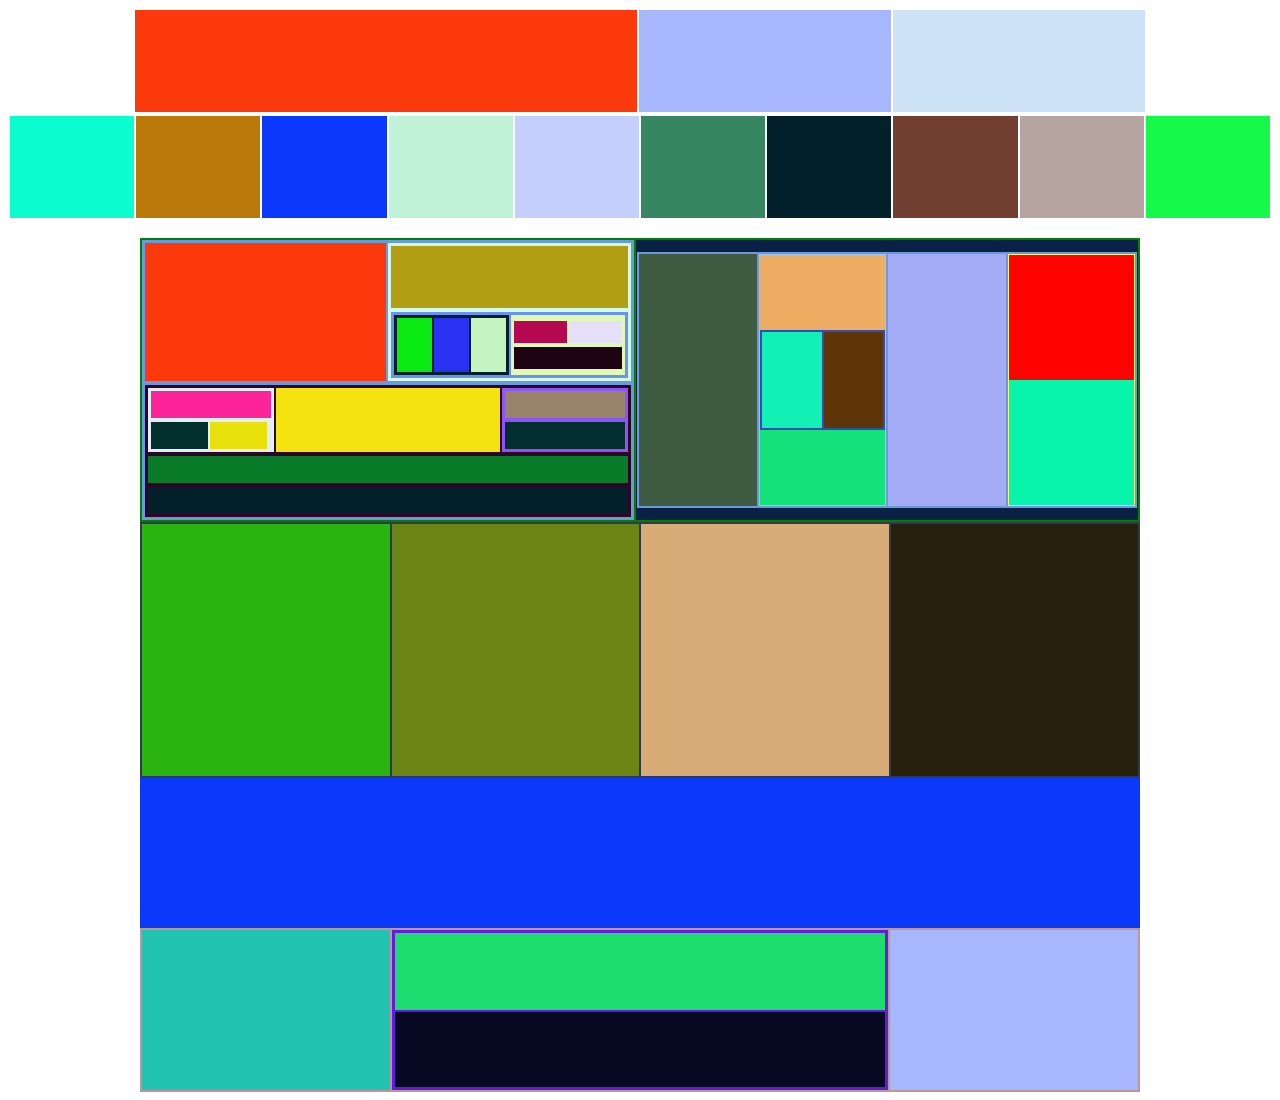
<file: 02 table/index.html>
<!DOCTYPE html>
<html lang="en">
 <head>
     <meta charset="UTF-8">
     <title>Table</title>
</head>
    <body>
    
    <center>
        <table>
        <tr>
            <td cellspacing="0" cellpadding="0" border="0" height="100" width="500" bgcolor="#fc390b"></td>
            <td cellspacing="0" cellpadding="0" border="0" height="100" width="250" bgcolor="#a7b7fd"></td>
            <td cellspacing="0" cellpadding="0" border="0" height="100" width="250" bgcolor="#cde4f8"></td>
            </tr>
        </table>
        
              <table>
        <tr>
            <td cellspacing="0" cellpadding="0" border="0" height="100" width="200" bgcolor="#0bfcce" ></td>
            <td cellspacing="0" cellpadding="0" border="0" height="100" width="200" bgcolor="rgba(106, 79, 6, 0.83)"></td>
            <td cellspacing="0" cellpadding="0" border="0" height="100" width="200" bgcolor="#0b39fc"> </td>
            <td cellspacing="0" cellpadding="0" border="0" height="100" width="200" bgcolor="#bff2d7"></td>
            <td cellspacing="0" cellpadding="0" border="0" height="100" width="200" bgcolor="#c4cffc"></td>
            <td cellspacing="0" cellpadding="0" border="0" height="100" width="200" bgcolor="#358661"></td>
            <td cellspacing="0" cellpadding="0" border="0" height="100" width="200" bgcolor="#02202a"></td>
            <td cellspacing="0" cellpadding="0" border="0" height="100" width="200" bgcolor="#723e31"></td>
            <td cellspacing="0" cellpadding="0" border="0" height="100" width="200" bgcolor="#b5a49f"></td>
            <td cellspacing="0" cellpadding="0" border="0" height="100" width="200" bgcolor="#15fa4a"> </td>
            </tr>
        </table>
        
        
        
        <br>
        <table cellspacing="0" cellpadding="0" border="0" height="800" width="1000" bgcolor="blue">
      
        
        
        
        <!---01--->
        <tr cellspacing="0" cellpadding="0" border="0" height="250" width="1000" bgcolor="green">
            <td>
                <table >
                    <tr>
                    <td cellspacing="0" cellpadding="0" border="0" height="250" width="500" bgcolor="#6c98de">
                        
                        <table>
                          <tr>
                             <td cellspace="0" border="0" height="125" width="250" bgcolor="#fc390b" ></td>
                              <td ellspace="0" border="0" height="125" width="250" bgcolor="#d3fae4" >
                              
                                  <table>
                                      <tr>
                                         <td ellspace="0" border="0" height="60" width="250" bgcolor="#b19e12"></td>
                                      </tr>
                                  </table>
                               
                                  <table>
                                      <tr>
                                         <td ellspace="0" border="0" height="60" width="250" bgcolor="#6a93f0">
                                          
                                            <table>
                                               <tr>
                                                  <td ellspace="0" border="0" height="52" width="125" bgcolor="#02202a">
                                                   
                                                   <table>
                                                       <tr>
                                                           <td ellspace="0" border="0" height="52" width="41" bgcolor="#09ea12" ></td>
                                                           <td ellspace="0" border="0" height="52" width="41" bgcolor="#2931f2"></td>
                                                           <td ellspace="0" border="0" height="52" width="41" bgcolor="#c4f4c0"></td>
                                                       
                                                       </tr>
                                                      
                                                      </table>
                                                   
                                                   </td>
                                                   <td ellspace="0" border="0" height="52" width="125" bgcolor="#e0fab5">
                                                      <table>
                                                          <tr>
                                                             <td ellspace="0" border="0" height="20" width="52" bgcolor="#b40851"></td>
                                                              <td ellspace="0" border="0" height="20" width="52" bgcolor="#e5e0f8"></td>
                                                          </tr>
                                                       
                                                       </table>
                                                       
                                                       <table>
                                                       
                                                           <tr>
                                                             <td ellspace="0" border="0" height="20" width="125" bgcolor="#1d0314"></td>
                                                           </tr>
                                                       
                                                       </table>
                                                   
                                                   </td>
                                                </tr>
                                             </table>
                                          
                                          </td>
                                      </tr>
                                  </table>
                              </td>
                            
                            </tr>
                        
                        </table>
                        
                        <table>
                            <tr >
                            
                            <td ellspace="0" border="0" height="100" width="500" bgcolor="#2f0429">
                                
                                <table>
                                    <tr>
                                        <td ellspace="0" border="0" height="50" width="125" bgcolor="#dfeff4">
                                        
                                            <table>
                                            
                                                <tr>
                                                  <td ellspace="0" border="0" height="25" width="125" bgcolor="#fc2498" > </td>
                                                </tr>
                                            </table>
                                        
                                            <table>
                                            
                                                <tr>
                                                    <td ellspace="0" border="0" height="25" width="55" bgcolor="#022e2e" > </td>
                                                    <td ellspace="0" border="0" height="25" width="55" bgcolor="#e8e00a"> </td>
                                                </tr>
                                            </table>
                                        
                                        
                                        </td>
                                        <td ellspace="0" border="0" height="50" width="225" bgcolor="#f5e30f"></td>
                                        <td ellspace="0" border="0" height="50" width="125" bgcolor="#8d54f8">
                                            <table>
                                                <tr>
                                                  <td ellspace="0" border="0" height="25" width="125" bgcolor="#968369"></td>
                                                </tr>
                                            </table>
                                            
                                         <table>
                                                <tr>
                                                  <td ellspace="0" border="0" height="25" width="125" bgcolor="#022f2e"></td>
                                                </tr>
                                            </table>
                                        
                                        </td>
                                    </tr>
                                
                            
                                </table>
                                
                                <table>
                                    <tr  >
                                     <td ellspace="0" border="0" height="25" width="500" bgcolor="#0a7b28"></td>
                                    </tr>
                                </table>
                                        <table>
                                             <tr>
                                                 <td ellspace="0" border="0" height="25" width="500" bgcolor="#02202a"></td>
                                             </tr>
                                        </table>
                                </td>
                            </tr>
                        
                        </table>
                        
                        </td>
                    <td cellspace="0" border="0" height="250" width="500" bgcolor="#0a2146">
                         <table cellspace="0" border="0" height="250" width="500" bgcolor="#6c98de"> 
                             <tr>
                                 <td cellspace="0" border="0" height="250" width="125" bgcolor="#3f5c43" ></td>
                                 <td cellspace="0" border="0" height="250" width="125" bgcolor="#9cc4f4">
                                 <!---01--->
                                     <table cellspace="0" border="0" height="75" width="125" bgcolor="#edae64">
                                         
                                         <tr  >
                                           <td></td>
                                         </tr>
                                     </table>
                                      <!---02--->
                                       <table cellspace="0" border="0" height="100" width="125" bgcolor="#3549ba">
                                         
                                         <tr>
                                           <td  cellspace="0" border="0" height="40" width="30" bgcolor="#13f0b5"></td>
                                              <td cellspace="0" border="0" height="40" width="30" bgcolor="#5d3506"></td>
                                         </tr>
                                     </table>
                                      <!---03--->
                                       <table cellspace="0" border="0" height="75" width="125" bgcolor="#16e27c">
                                         
                                         <tr>
                                           <td></td>
                                         </tr>
                                     </table>
                                 </td>
                                 <td cellspace="0" border="0" height="250" width="125" bgcolor="#a3acf4"></td>
                                 <td cellspace="0" border="0" height="250" width="125" bgcolor="#f7f770">
                                      <table cellspace="0" border="0" height="125" width="125" bgcolor="#ff0101">
                                     <tr>
                                       <td></td>
                                     </tr>
                                      </table>
                                     
                                    <table cellspace="0" border="0" height="125" width="125" bgcolor="#08f4ab">
                                     <tr>
                                       <td></td>
                                     </tr>
                                      </table>
                                 
                                 </td>
                             </tr>
                        
                        </table>
                        
                        </td>
                    </tr>
                
                </table>
            </td>
        </tr> 
         <!---02--->
          <tr cellspace="0" border="0" height="250" width="500" bgcolor="#2c3a52">
            <td>
                <table >
                    <tr>
                        <td cellspace="0" border="0" height="250" width="250" bgcolor="#29b410" ></td>
                        <td cellspace="0" border="0" height="250" width="250" bgcolor="#6c8616"></td>
                        <td cellspace="0" border="0" height="250" width="250" bgcolor="#d8ab77"></td>
                        <td cellspace="0" border="0" height="250" width="250" bgcolor="#27200d"></td>
                    </tr>
                </table>
            </td> 
          </tr> 
         <!---03--->
          <tr cellspace="0" border="0" height="150" width="1000" bgcolor="#0b39fc">
               <td>
              
              </td>
          </tr> 
         <!---04--->
        <tr cellspace="0" border="0" height="150" width="1000" bgcolor="#c19595">
            <td>
                <table>
                    <tr>
                        <td cellspace="0" border="0" height="150" width="250" bgcolor="#22c4b1" ></td>
                        <td cellspace="0" border="0" height="150" width="500" bgcolor="#601ddd" >
                        <table>
                            <tr>
                              <td cellspace="0" border="0" height="75" width="500" bgcolor="#1ddd6e">
                                 <tabl>
                                    <tr  cellspace="0" border="0" height="75" width="500" bgcolor="#070821">
                                     <td></td>
                                     </tr>
                                  </tabl>
                                
                                </td>
                            </tr>
                            
                            </table>
                        </td>
                        <td cellspace="0" border="0" height="150" width="250" bgcolor="#a7b7fd" ></td>
                    </tr>
                </table>
            </td>
          </tr> 
        
        
    </table>
        </center>
    
    </body>
</html>
</file>
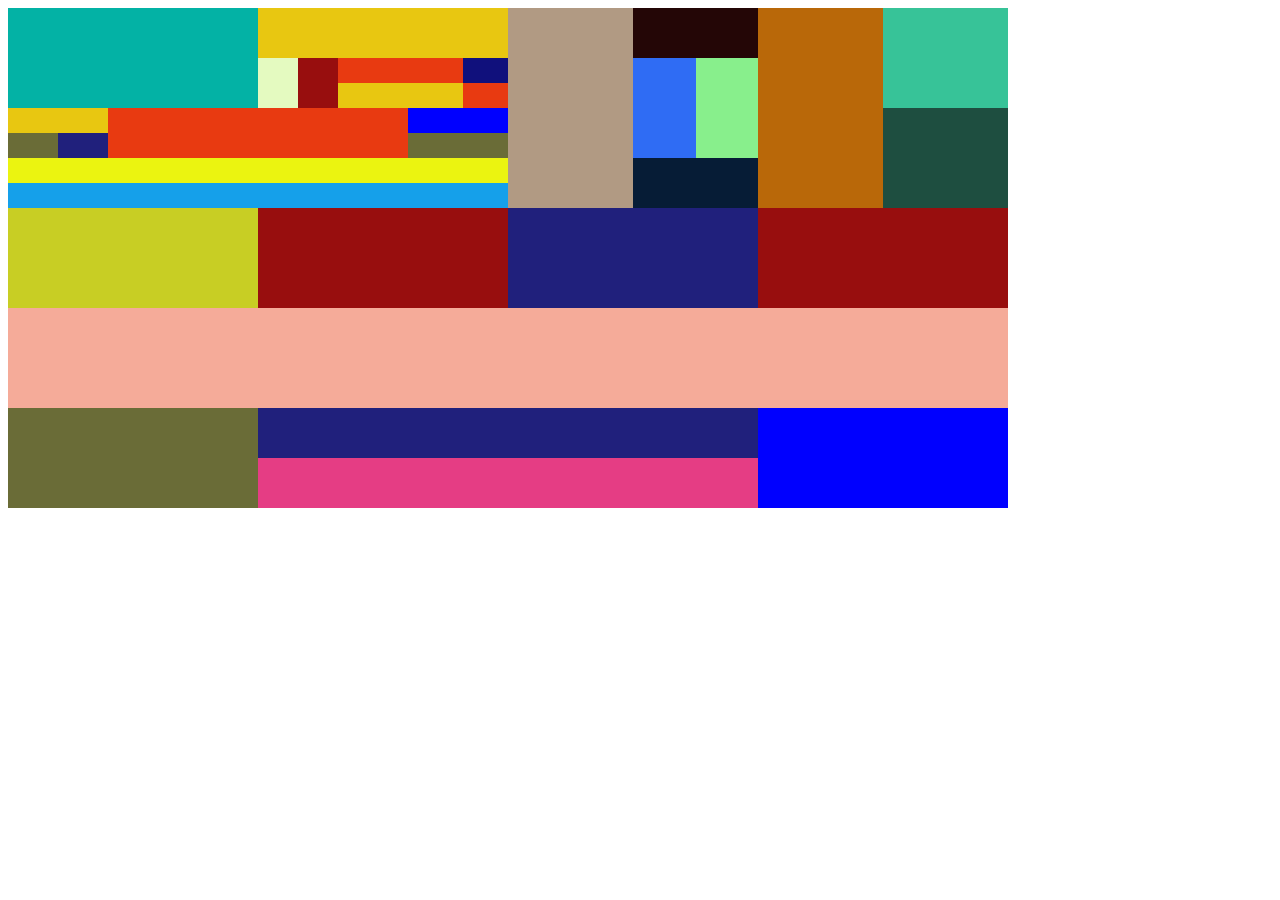
<file: 04 div/index.html>
<!DOCTYPE html>
<html lang="en">

<head>
    <meta charset="UTF-8">
    <title>Document</title>
    <link rel="stylesheet" href="css/style.css" />
</head>

<body>
    <!---main--->

    <div class="main">
        <div class="col-1">
            <div class="cl-01">
                <div class="col-01-1"></div>
                <div class="col-01-2">

                    <div class="col-01-2-1"></div>
                    <div class="col-01-2-2">
                        <div class="col-01-2-2-1">
                            <div class="col-01-2-2-1-1"></div>
                            <div class="col-01-2-2-1-2"></div>
                            <div class="col-01-2-2-1-3"></div>
                            <div class="col-01-2-2-1-4">
                                <div class="col-01-2-2-1-4-1"></div>
                                <div class="col-01-2-2-1-4-2"></div>
                            </div>
                        </div>



                    </div>

                </div>
            </div>
            <div class="cl-02">
                <!---01--->
                <div class="cl-02-1">
                    <div class="cl-02-1-1"></div>
                    <div class="cl-02-1-2">
                        <div class="cl-02-1-2-1"></div>
                        <div class="cl-02-1-2-2"></div>
                    </div>



                </div>
                <div class="cl-02-2"></div>

                <!--03-->
                <div class="cl-02-3">
                    <div class="cl-02-3-1"></div>
                    <div class="cl-02-3-2"></div>
                </div>
            </div>


            <!---Main3--->

            <div class="cl-03"></div>
            <div class="cl-04"></div>
            <div></div>


        </div>
        <!---col-2--->
        <div class="col-2">
            <div class=cl-2-01></div>
            <div class=cl-2-02>
                <div class=cl-2-02-1></div>
                <div class=cl-2-02-2>
                    <div class="cl-2-02-2-1"></div>
                    <div class="cl-2-02-2-2"></div>
                </div>
                <div class=cl-2-02-3></div>
            </div>
            <div class=cl-2-03></div>
            <div class=cl-2-04>
                <div class="cl-2-04-1"></div>
                <div class="cl-2-04-2"></div>
            </div>
        </div>

        <!--main2--->
        <div class="main1001">
            <div class="main1002"></div>
            <div class="main1003"></div>
            <div class="main1004"></div>
            <div class="main1005"></div>
        </div>
        <!---03--->
        <div class="mina01"></div>
        <!--mu01-->
        <div class="mu01">
            <div class="mu02"></div>
            <div class="mu03">
                
                <div class="min01"></div>
                <div class="min02"></div>
                
            </div>
            <div class="mu04"></div>
        </div>

    </div>






</body>

</html>
</file>
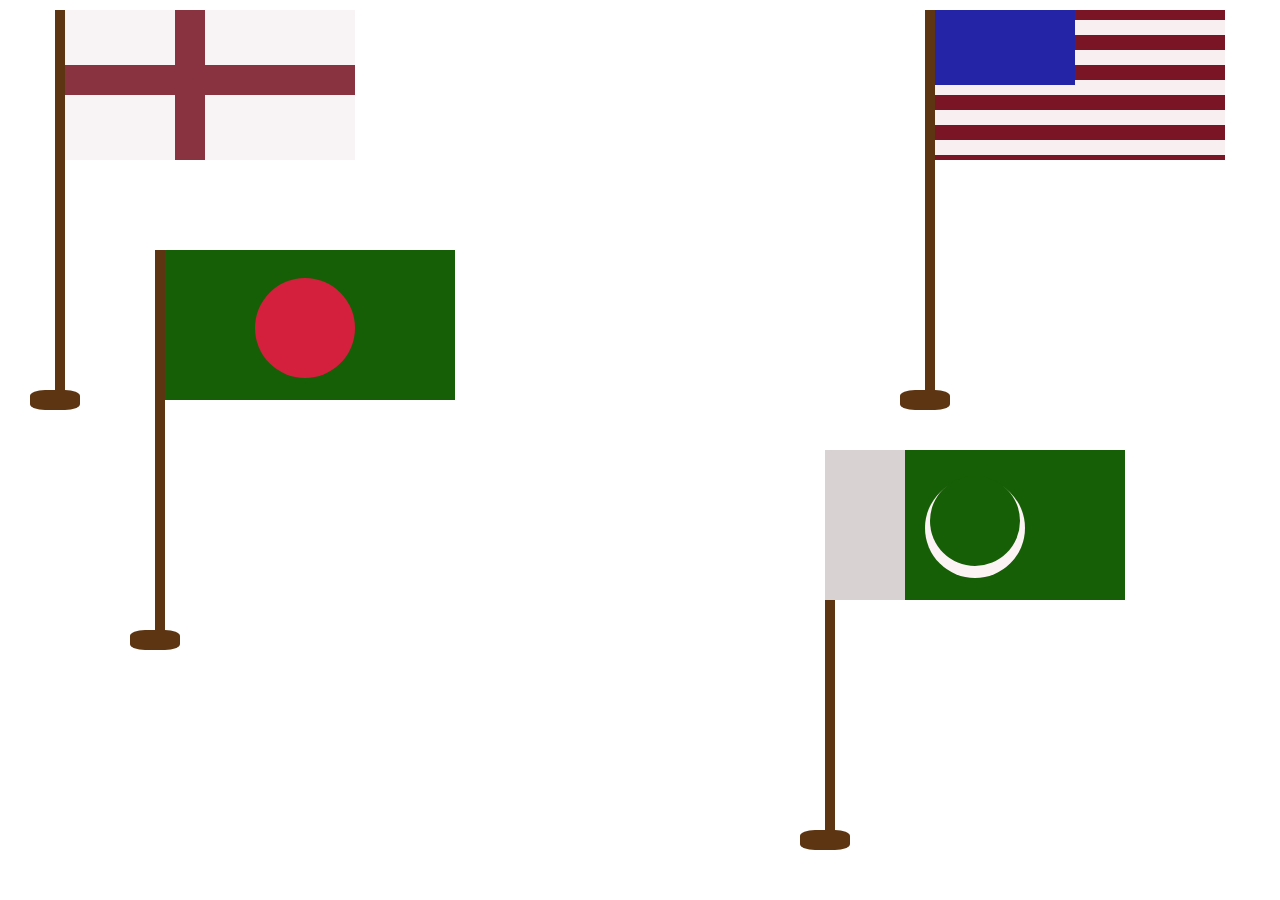
<file: 05 position/index.html>
<!DOCTYPE html>
<html lang="en">

<head>
    <meta charset="UTF-8">
    <title>class 5</title>
    <link rel="stylesheet" href="css/style.css">
</head>

<body>
 
<div class="main">
    
    <div class="one">
        <div class="one-1"></div>
        <div class="one-2"></div>
        <div class="one-3"></div>
        <div class="one-4"></div>
        <div class="one-5"></div>
        <div class="one-6"></div>
        <div class="one-7">
            <div class="one-7-1"></div>
        </div>
    </div>
    
    <!---one end--->
    
    
    
    
    
    
    <div class="two">
        <div class="two-1"></div>
        <div class="two-2"></div>
        <div class="two-3">
            <div class="two-3-1"></div>
        </div>
        
    </div>
    
    <!---twoend--->
    
    
    <div class="three">
        <div class="three-1"></div>
        <div class="three-2">
            <div class="three-2-1"></div>
        </div>
    </div>
    
     <!---Threeend--->
    
    
    
    <div class="four">
        <div class="four-1">
            <div class="four-1-1"></div>
            <div class="four-1-2"></div>
            <div class="four-1-2"></div>
            <div class="four-1-2"></div>
        </div>
        <div class="four-2">
            <div class="four-2-1"></div>
        </div>
        <div class="four-3"></div>
    </div>
    
    
    
    
    
    
</div>



</body>

</html>
</file>
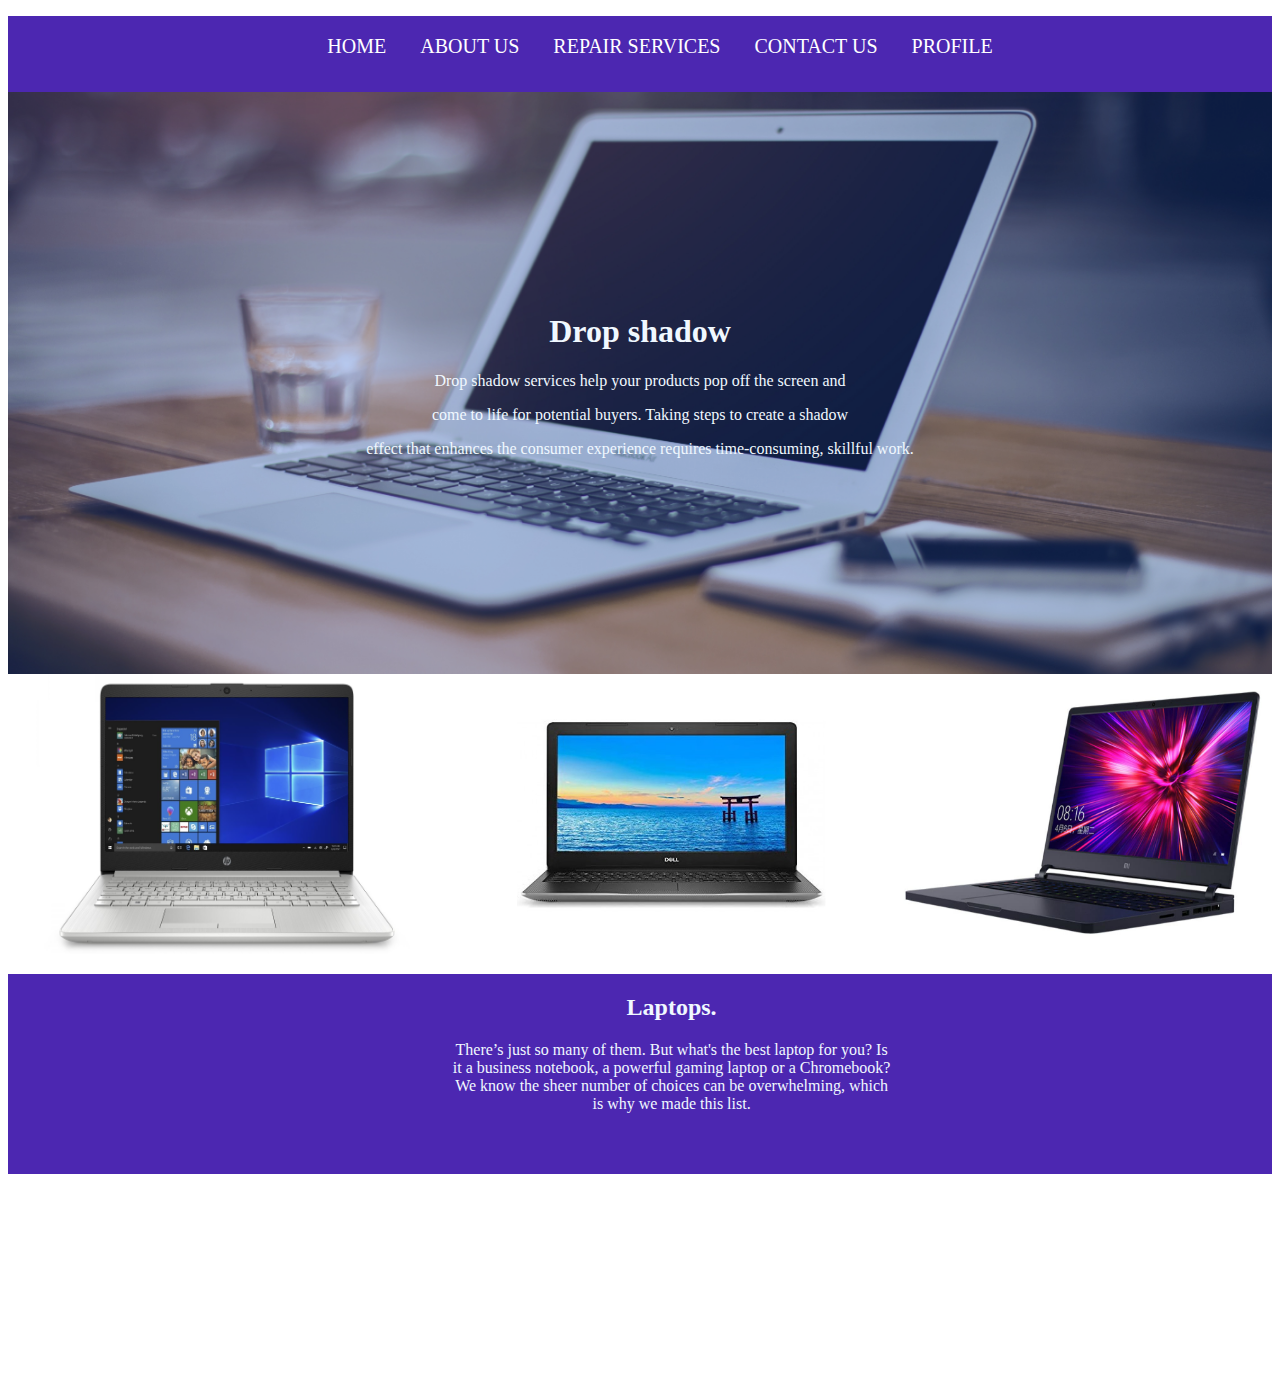
<file: 06 menu/index.html>
<!DOCTYPE html>
<html lang="en">

<head>
    <meta charset="UTF-8">
    <title>Document</title>
    <link rel="stylesheet" href="css/style.css">
</head>

<body>


    <div class="menu">
        <ul>
            <li><a href="#">HOME</a></li>
            <li><a href="#">ABOUT US</a></li>
            <li><a href="#">REPAIR SERVICES</a>
                <ul>

                    <li> <a href="#"> Iphone</a></li>
                    <li> <a href="#"> Laptop</a></li>
                    <li> <a href="#"> Macbook</a></li>
                    <li> <a href="#"> Ipad</a></li>

                </ul>
            </li>
            <li><a href="#">CONTACT US</a></li>
            <li><a href="#">PROFILE</a></li>

        </ul>

        <div class="banner">
            <div class="overly">
                <h1>Drop shadow</h1>
                <p>Drop shadow services help your products pop off the screen and </p>
                <p>come to life for potential buyers. Taking steps to create a shadow </p>
                <p>effect that enhances the consumer experience requires time-consuming, skillful work.</p>
            </div>
        </div>
        <div class="one">
            <div class="one-1">
                <img src="css/image/laptp/two.jpg" alt="#" height="280" width="100%">

            </div>
            <div class="one-2">
                <img src="css/image/laptp/three.jpg" alt="#" height="280" width="70%">

            </div>
            <div class="one-3">
                <img src="css/image/laptp/four.jpg" alt="#" height="280" width="100%">

            </div>

        </div>
        <div class="two">
            <div class="two-1">
                <iframe src="https://www.google.com/maps/embed?pb=!1m18!1m12!1m3!1d3652.742563368314!2d90.48107615074296!3d23.720885595744164!2m3!1f0!2f0!3f0!3m2!1i1024!2i768!4f13.1!3m3!1m2!1s0x3755b7bccf62ab85%3A0x5cd2f9a052f10b54!2sBunosalik!5e0!3m2!1sen!2sbd!4v1587971798606!5m2!1sen!2sbd" width="100%" height="200px" frameborder="0" style="border:0;" allowfullscreen="" aria-hidden="false" tabindex="0"></iframe>
            </div>
            <div class="two-2">
               <h2> Laptops.</h2>
               <p>There’s just so many of them. But what's the best laptop for you? Is it a business notebook, a powerful gaming laptop or a Chromebook? We know the sheer number of choices can be overwhelming, which is why we made this list.
</p>
            </div>
            <div class="two-3"></div>
        </div>

    </div>





</body>

</html>
</file>
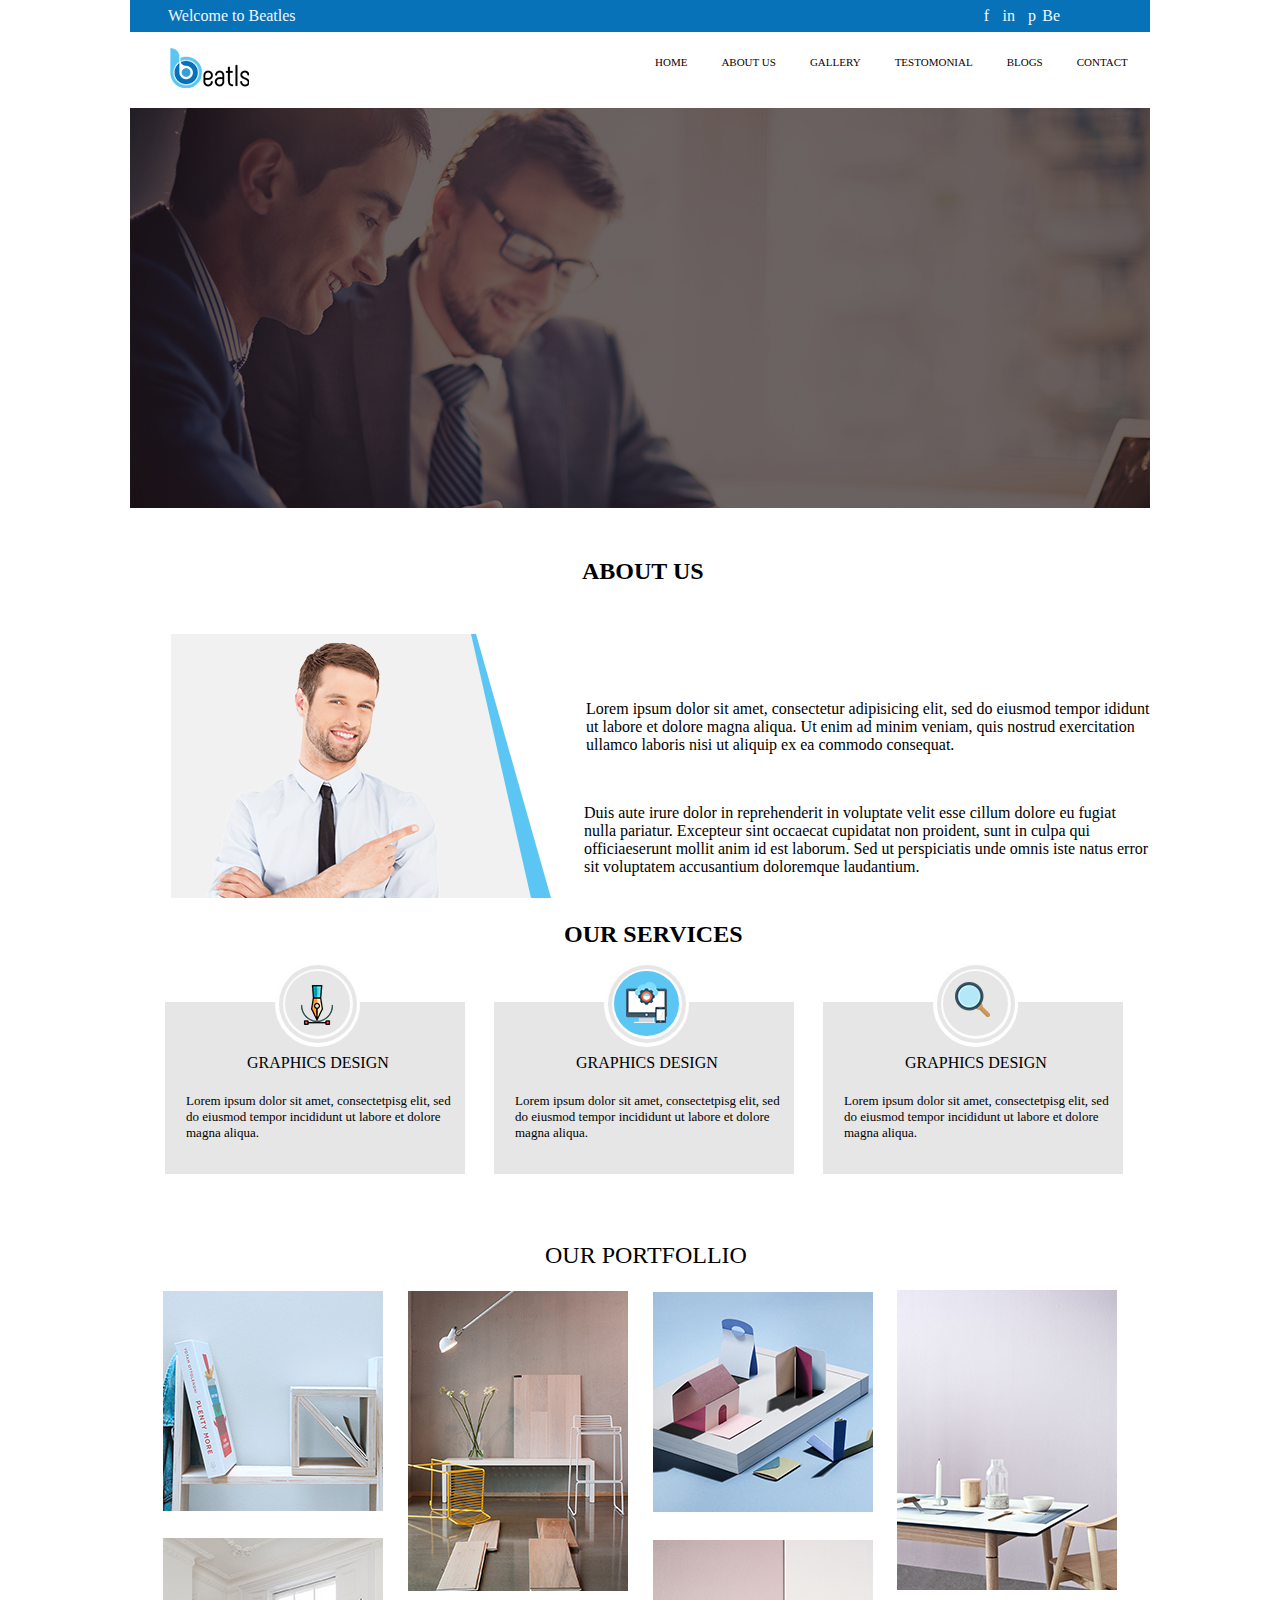
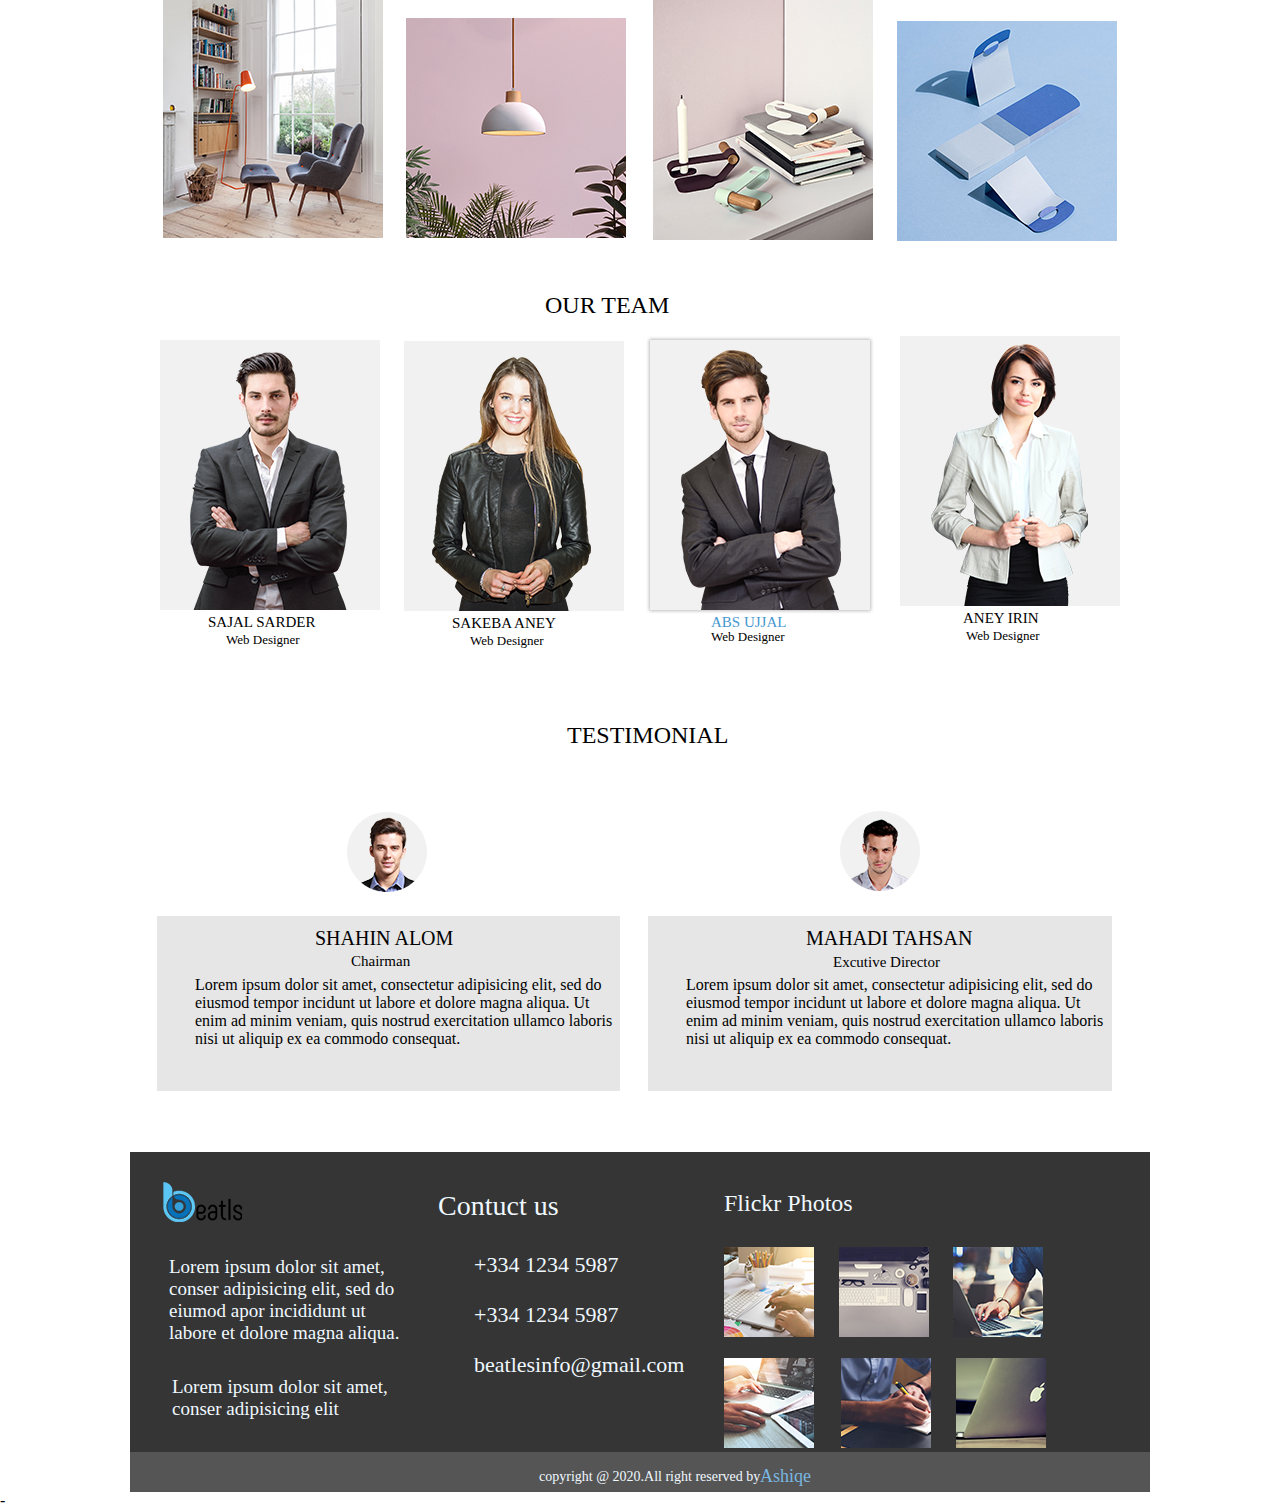
<file: 07 Photoshop/index.html>
<!DOCTYPE html>
<html lang="en">

<head>
    <meta charset="UTF-8">
    <title>Document</title>
    <link rel="stylesheet" href="css/style.css">
</head>

<body>
    <div class="topdiv">
        <div class="welcome">
            <p> Welcome to Beatles</p>
        </div>
        <div class="social">
            <p>f</p>
            <m>in</m>
            <pin>p</pin>
            <behance>Be</behance>

        </div>
    </div>

    <div class="toptwo">
        <div class="logo">
            <img src="css/image/Beatles-Recovered.png" alt="">
        </div>
        <div class="menu">
            <ul>
                <li><a href="#">Home</a></li>
                <li><a href="#">About us</a></li>
                <li><a href="#"> Gallery</a> </li>
                <li><a href="#">Testomonial</a></li>
                <li><a href="#">Blogs</a></li>
                <li><a href="#">Contact</a></li>

            </ul>

        </div>
    </div>

    <div class="banner">

        <div class="overly">



        </div>

    </div>



    <div class="about">
        <img src="css/image/man.png" alt="">
        <h1>ABOUT US</h1>
        <p>Lorem ipsum dolor sit amet, consectetur adipisicing elit, sed do eiusmod tempor ididunt ut labore et dolore magna aliqua. Ut enim ad minim veniam, quis nostrud exercitation ullamco laboris nisi ut aliquip ex ea commodo consequat.
        </p>
        <p2> Duis aute irure dolor in reprehenderit in voluptate velit esse cillum dolore eu fugiat nulla pariatur. Excepteur sint occaecat cupidatat non proident, sunt in culpa qui officiaeserunt mollit anim id est laborum. Sed ut perspiciatis unde omnis iste natus error sit voluptatem accusantium doloremque laudantium.</p2>
    </div>


    <div class="our">
        <h1>OUR SERVICES</h1>
        <div class="graphics-1">
            <gr>GRAPHICS DESIGN</gr>
            <wr>Lorem ipsum dolor sit amet, consectetpisg elit, sed do eiusmod tempor incididunt ut labore et dolore magna aliqua.</wr>
            <div class="gol">
                <div class="gol-1">
                    <div class="gol-1-1">
                        <div class="gol-1-1-1">
                            <pen><img src="css/image/pen.png" alt=""></pen>
                        </div>
                    </div>
                </div>
            </div>
        </div>
        <div class="graphics-2">
            <gr>GRAPHICS DESIGN</gr>
            <wr>Lorem ipsum dolor sit amet, consectetpisg elit, sed do eiusmod tempor incididunt ut labore et dolore magna aliqua.</wr>
            <div class="cc">
                <div class="cc-1">
                    <div class="cc-1-1">
                        <div class="cc-1-1-1">
                            <com><img src="css/image/computer.png" alt=""></com>
                        </div>
                    </div>
                </div>
            </div>


        </div>
        <div class="graphics-3">
            <gr>GRAPHICS DESIGN</gr>
            <wr>Lorem ipsum dolor sit amet, consectetpisg elit, sed do eiusmod tempor incididunt ut labore et dolore magna aliqua.</wr>

            <div class="sr">
                <div class="sr-1">
                    <div class="sr-1-1">
                        <div class="sr-1-1-1">
                            <search><img src="css/image/search.png" alt=""></search>
                        </div>
                    </div>
                </div>
            </div>
        </div>

    </div>

    <div class="protfolio">
        <OURPORTFOLLIO>OUR PORTFOLLIO</OURPORTFOLLIO>
        <image01><img src="css/image/book01.jpg" alt=""></image01>
        <image02><img src="css/image/book02.jpg" alt=""></image02>
        <image03><img src="css/image/book03.jpg" alt=""></image03>
        <image04><img src="css/image/book04.jpg" alt=""></image04>
        <image05><img src="css/image/book05.jpg" alt=""></image05>
        <image06><img src="css/image/book06.jpg" alt=""></image06>
        <image07><img src="css/image/book07.jpg" alt=""></image07>
        <image08><img src="css/image/book08.jpg" alt=""></image08>
    </div>


    <div class="ourteam">
        <ourwrite>OUR TEAM</ourwrite>
        <member01><img src="css/image/team01.jpg" alt="">
            <sajal>SAJAL SARDER</sajal>
            <quality>Web Designer</quality>
        </member01>
        <member02><img src="css/image/team02.jpg" alt="">
            <sajal>SAKEBA ANEY</sajal>
            <quality>Web Designer</quality>
        </member02>
        <member03><img src="css/image/team03.jpg" alt="">
            <sajal>ABS UJJAL</sajal>
            <quality>Web Designer</quality>
        </member03>
        <member04><img src="css/image/team04.jpg" alt="">
            <sajal>ANEY IRIN</sajal>
            <quality>Web Designer</quality>
        </member04>
    </div>


    <div class="testimonial">
        <test>TESTIMONIAL</test>
        <s><img src="css/image/shahin.png" alt=""></s>
        <m><img src="css/image/mahadi.png" alt=""></m>
        <div class="sahinalom">
            <name>SHAHIN ALOM</name>
            <CR>Chairman</CR>
            <article>Lorem ipsum dolor sit amet, consectetur adipisicing elit, sed do eiusmod tempor incidunt ut labore et dolore magna aliqua. Ut enim ad minim veniam, quis nostrud exercitation ullamco laboris nisi ut aliquip ex ea commodo consequat.</article>
        </div>
        <div class="mahadi">
            <name>MAHADI TAHSAN</name>
            <CR>Excutive Director</CR>
            <article>Lorem ipsum dolor sit amet, consectetur adipisicing elit, sed do eiusmod tempor incidunt ut labore et dolore magna aliqua. Ut enim ad minim veniam, quis nostrud exercitation ullamco laboris nisi ut aliquip ex ea commodo consequat.</article>
        </div>
    </div>

    <div class="foter">

        <fotlogo><img src="css/image/Beatles-Recovered.png" alt=""></fotlogo>

        <div class="fotterlorem">
            <fotlr>Lorem ipsum dolor sit amet, conser adipisicing elit, sed do eiumod apor incididunt ut labore et dolore magna aliqua.</fotlr>
            <fotlr-2>Lorem ipsum dolor sit amet, conser adipisicing elit</fotlr-2>
        </div>

        <div class="contuct">
            <us>Contuct us</us>
            <phone>+334 1234 5987</phone>
            <phone-2>+334 1234 5987</phone-2>
            <Email>beatlesinfo@gmail.com</Email>
        </div>

        <div class="photos">
            <flickr>Flickr Photos</flickr>

            <fot1><img src="css/image/foterimg01.jpg" alt=""></fot1>
            <fot2><img src="css/image/foterimg02.jpg" alt=""></fot2>
            <fot3><img src="css/image/foterimg03.jpg" alt=""></fot3>
            <fot4><img src="css/image/foterimg04.jpg" alt=""></fot4>
            <fot5><img src="css/image/foterimg05.jpg" alt=""></fot5>
            <fot6><img src="css/image/foterimg06.jpg" alt=""></fot6>
        </div>


    </div>

    <div class="futer">
        <copyright>copyright @ 2020.All right reserved by </copyright>
        <name>Ashiqe</name>
    </div>




    -










</body>

</html>
</file>
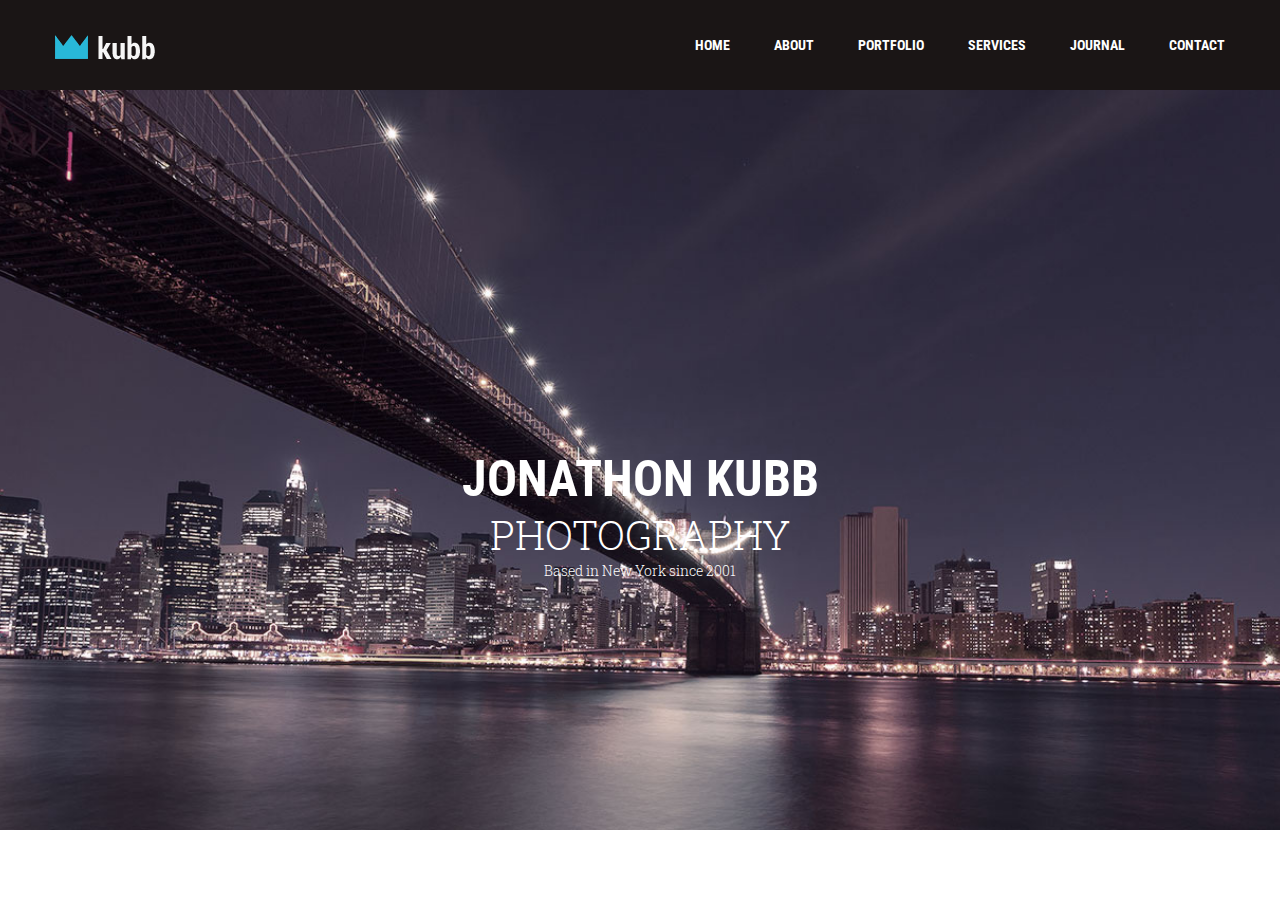
<file: 08 PSD To Html/index.html>
<!DOCTYPE html>
<html lang="en">

<head>
    <meta charset="UTF-8">

    <title>Class #08</title>
    <link href="https://fonts.googleapis.com/css2?family=Roboto+Condensed:wght@300;400;700&family=Roboto+Slab:wght@300;400;500;600;700;800;900&display=swap" rel="stylesheet">
    <link rel="stylesheet" href="css/style.css">
</head>

<body>

    <!---header part start--->
    <div class="full-wrapper header">
        <div class="wrapper">
            <div class="logo">
                <img src="css/image/logo.png" alt="Logo">
            </div>
            <div class="menu">
                <ul>
                    <li><a href="#">home </a></li>
                    <li><a href="#">about</a></li>
                    <li><a href="#">portfolio</a></li>
                    <li><a href="#">services</a></li>
                    <li><a href="#">journal</a></li>
                    <li><a href="#">contact</a></li>
                </ul>
            </div>
            <div class="clr"></div>
        </div>

    </div>
    <!---header part End--->

    <!---banner part start--->





    <!---banner part End--->


<div class="full-wrapper banner-bg">
     
     <div class="wrapper">
         <div class="banner-text">
             <h2>Jonathon Kubb</h2>
             <h3>Photography</h3>
             <p>Based in New York since 2001</p>
         </div>
     </div>
     
 </div>





    <!---header part start--->

    <!---header part End--->

    <!---<div class="full-wrapper">
     
     <div class="wrapper">
         
     </div>
     
 </div>--->




</body>

</html>
</file>
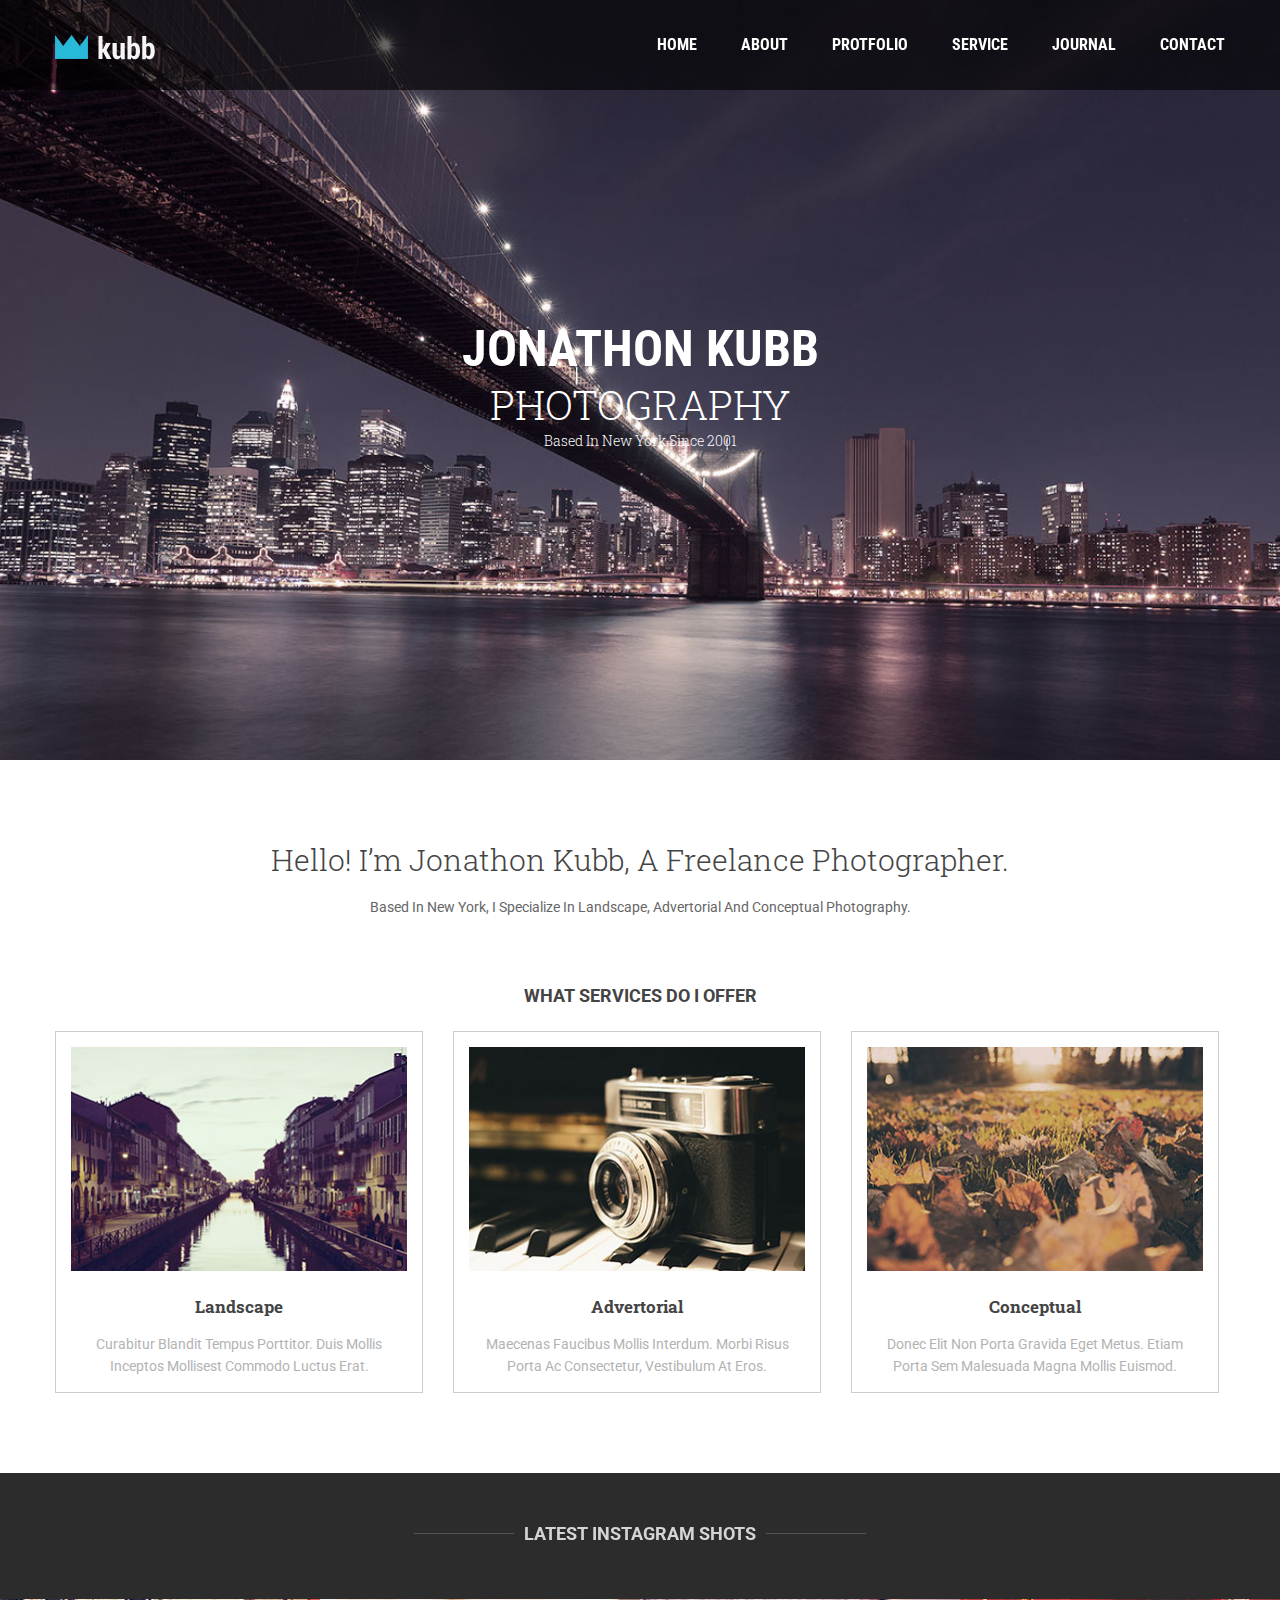
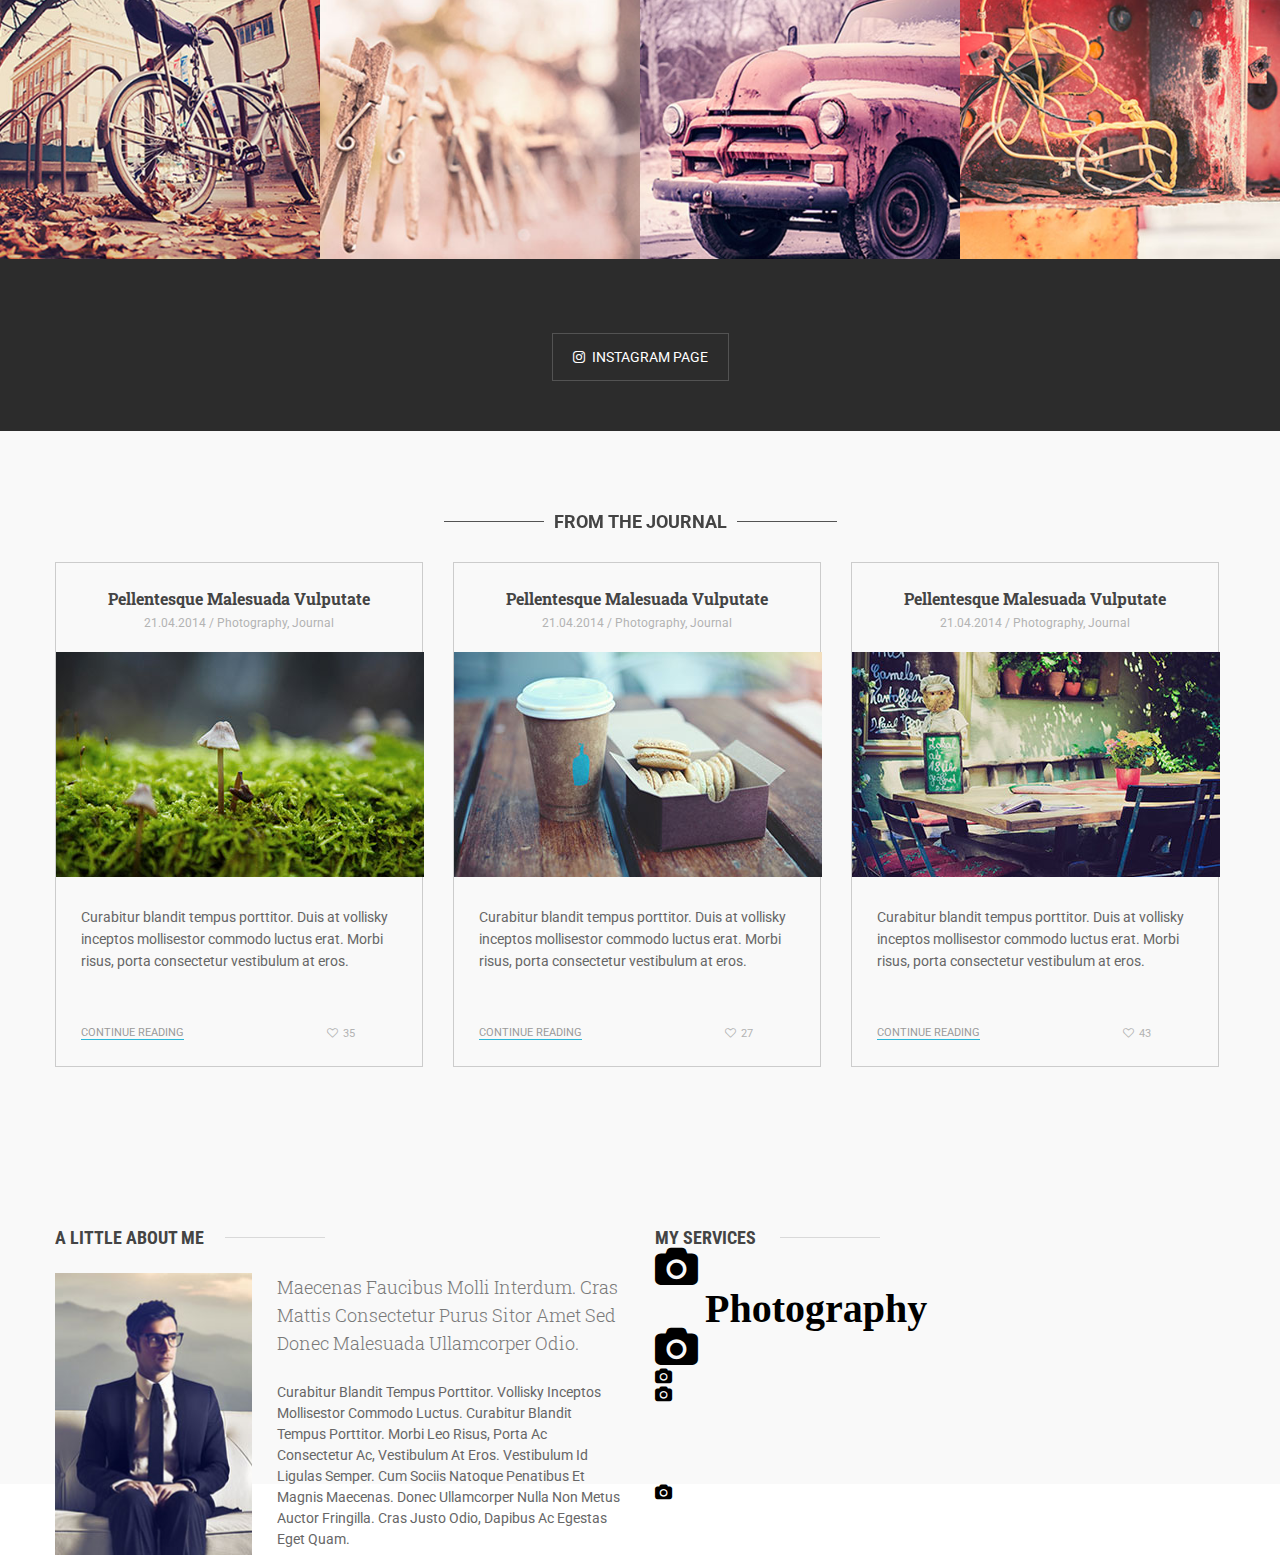
<file: 09 psd complete/index.html>
<!DOCTYPE html>
<html lang="en">

<head>
    <meta charset="UTF-8">
    <title>Document</title>
    <link href="https://fonts.googleapis.com/css2?family=Roboto+Condensed:wght@300;400;700&family=Roboto+Slab:wght@300;400;500;700&family=Roboto:wght@300;400;500;700&display=swap" rel="stylesheet">
    <link rel="stylesheet" href="css/font-awesome.min.css">
    <link rel="stylesheet" href="css/style.css">

</head>

<body>
    <!--    header part start-->
    <div class="full-wrapper header">
        <div class="wrapper">
            <div class="logo"><img src="image/kubb.png" alt="logo"></div>
            <div class="menu">
                <ul>
                    <li><a href="#">home</a></li>
                    <li><a href="#">about</a></li>
                    <li><a href="#">protfolio</a></li>
                    <li><a href="#">service</a></li>
                    <li><a href="#">journal</a></li>
                    <li><a href="#">contact</a></li>
                </ul>
            </div>
        </div>
        <div class="clr"></div>
    </div>


    <!--header part end-->


    <!--    banner part start-->
    <div class="full-wrapper banner">
        <div class="wrapper">
            <h2>Jonathon Kubb</h2>
            <h3>Photography</h3>
            <p>Based in New York since 2001</p>
        </div>
    </div>

    <!--banner part end-->


    <!--    service part start-->
    <div class="full-wrapper service">
        <div class="wrapper">
            <div class="service-text">
                <h3>Hello! I’m Jonathon Kubb, a freelance Photographer.</h3>
                <p>Based in New York, I specialize in landscape, advertorial and conceptual photography. </p>
                <h4>What services do I offer</h4>
            </div>
            <div class="service-gal">
                <div class="service-item">
                    <img src="image/service01.jpg" alt="image">
                    <div class="item-text">
                        <h3>Landscape</h3>
                        <p>Curabitur blandit tempus porttitor. Duis mollis inceptos mollisest commodo luctus erat. </p>
                    </div>

                </div>
                <div class="service-item">
                    <img src="image/service02.jpg" alt="image">
                    <div class="item-text">
                        <h3>Advertorial</h3>
                        <p>Maecenas faucibus mollis interdum. Morbi risus porta ac consectetur, vestibulum at eros. </p>
                    </div>

                </div>
                <div class="service-item mr">
                    <img src="image/service03.jpg" alt="image">
                    <div class="item-text">
                        <h3>Conceptual</h3>
                        <p>Donec elit non porta gravida eget metus. Etiam porta sem malesuada magna mollis euismod. </p>
                    </div>

                </div>

                <div class="clr"></div>
            </div>

        </div>
    </div>

    <!--service part end-->


    <!--instragram part start-->
    <div class="full-wrapper instragram">
        <div class="ins-tex">
            <h3>Latest ınstagram shots</h3>
        </div>
        <div class="ins-gal">
            <div class="gal-item">
                <img src="image/ins01.jpg" alt="ins">

            </div>
            <div class="gal-item">
                <img src="image/ins02.jpg" alt="ins2">

            </div>
            <div class="gal-item">
                <img src="image/ins03.jpg" alt="ins">

            </div>
            <div class="gal-item">
                <img src="image/ins04.jpg" alt="ins">

            </div>
            <div class="clr"></div>

        </div>
        <div class="ins-btn"><a href=""><i class="fa fa-instagram"></i>Instagram page</a></div>
    </div>

    <!--instragram part end-->


    <!--journal part start-->
    <div class="full-wrapper journal">
        <div class="wrapper">
            <div class="journal-text">
                <h3>From the Journal</h3>
            </div>
            <div class="journal-main">
                <div class="journal-item">
                    <h3>pellentesque Malesuada Vulputate</h3>
                    <h5>21.04.2014 / Photography, Journal</h5>
                    <img src="image/journal01.jpg" alt="journal">
                    <p>Curabitur blandit tempus porttitor. Duis at vollisky inceptos mollisestor commodo luctus erat. Morbi risus, porta consectetur vestibulum at eros.</p>
                    <div class="journal-btn">
                        <div class="journal-left">
                            <a href="#">Continue Reading</a>

                        </div>
                        <div class="journal-right">
                            <h5><i class="fa fa-heart-o"><span>35</span></i></h5>
                        </div>
                    </div>
                    <div class="clr"></div>

                </div>

                <div class="journal-item">
                    <h3>pellentesque Malesuada Vulputate</h3>
                    <h5>21.04.2014 / Photography, Journal</h5>
                    <img src="image/journal02.jpg" alt="journal">
                    <p>Curabitur blandit tempus porttitor. Duis at vollisky inceptos mollisestor commodo luctus erat. Morbi risus, porta consectetur vestibulum at eros.</p>
                    <div class="journal-btn">
                        <div class="journal-left">
                            <a href="#">Continue Reading</a>

                        </div>
                        <div class="journal-right">
                            <h5><i class="fa fa-heart-o"><span>27</span></i></h5>
                        </div>
                    </div>
                    <div class="clr"></div>

                </div>


                <div class="journal-item mr">
                    <h3>pellentesque Malesuada Vulputate</h3>
                    <h5>21.04.2014 / Photography, Journal</h5>
                    <img src="image/journal03.jpg" alt="journal">
                    <p>Curabitur blandit tempus porttitor. Duis at vollisky inceptos mollisestor commodo luctus erat. Morbi risus, porta consectetur vestibulum at eros.</p>
                    <div class="journal-btn">
                        <div class="journal-left">
                            <a href="#">Continue Reading</a>

                        </div>
                        <div class="journal-right">
                            <h5><i class="fa fa-heart-o"><span>43</span></i></h5>
                        </div>
                    </div>
                    <div class="clr"></div>

                </div>

                <div class="clr"></div>


            </div>
            <div class="clr"></div>

        </div>
    </div>
    <!--journal part end-->


    <!--about part start-->
    <div class="full-wrapper about">
        <div class="wrapper">
            <div class="about-left">
                <div class="about-head">
                    <h3>A little about me</h3>
                </div>
                <div class="about-img">
                    <img src="image/aboutme.jpg" alt="about">
                </div>
                <div class="about-textt">
                    <h4>Maecenas faucibus molli interdum. Cras mattis consectetur purus sitor amet sed donec malesuada ullamcorper odio.</h4>
                    <p>Curabitur blandit tempus porttitor. Vollisky inceptos mollisestor commodo luctus. Curabitur blandit tempus porttitor. Morbi leo risus, porta ac consectetur ac, vestibulum at eros. Vestibulum id ligulas semper. Cum sociis natoque penatibus et magnis maecenas. Donec ullamcorper nulla non metus auctor fringilla. Cras justo odio, dapibus ac egestas eget quam.</p>
                </div>
            </div>
            <div class="about-right">
                 <div class="right-head">
                    <h3>My Services</h3>
                    <i class="fa fa-camera"  ><span><h4>Photography</h4>
                    
                    
                </div>
                
             
            </div>
            <div class="clr"></div>
        </div>
    </div>
    <!--about part end-->




    <!--    header part start-->
    <!--header part end-->
    <!--
<div class="full-wrapper">
    <div class="wrapper"></div>
</div>

-->






</body>

</html>
</file>
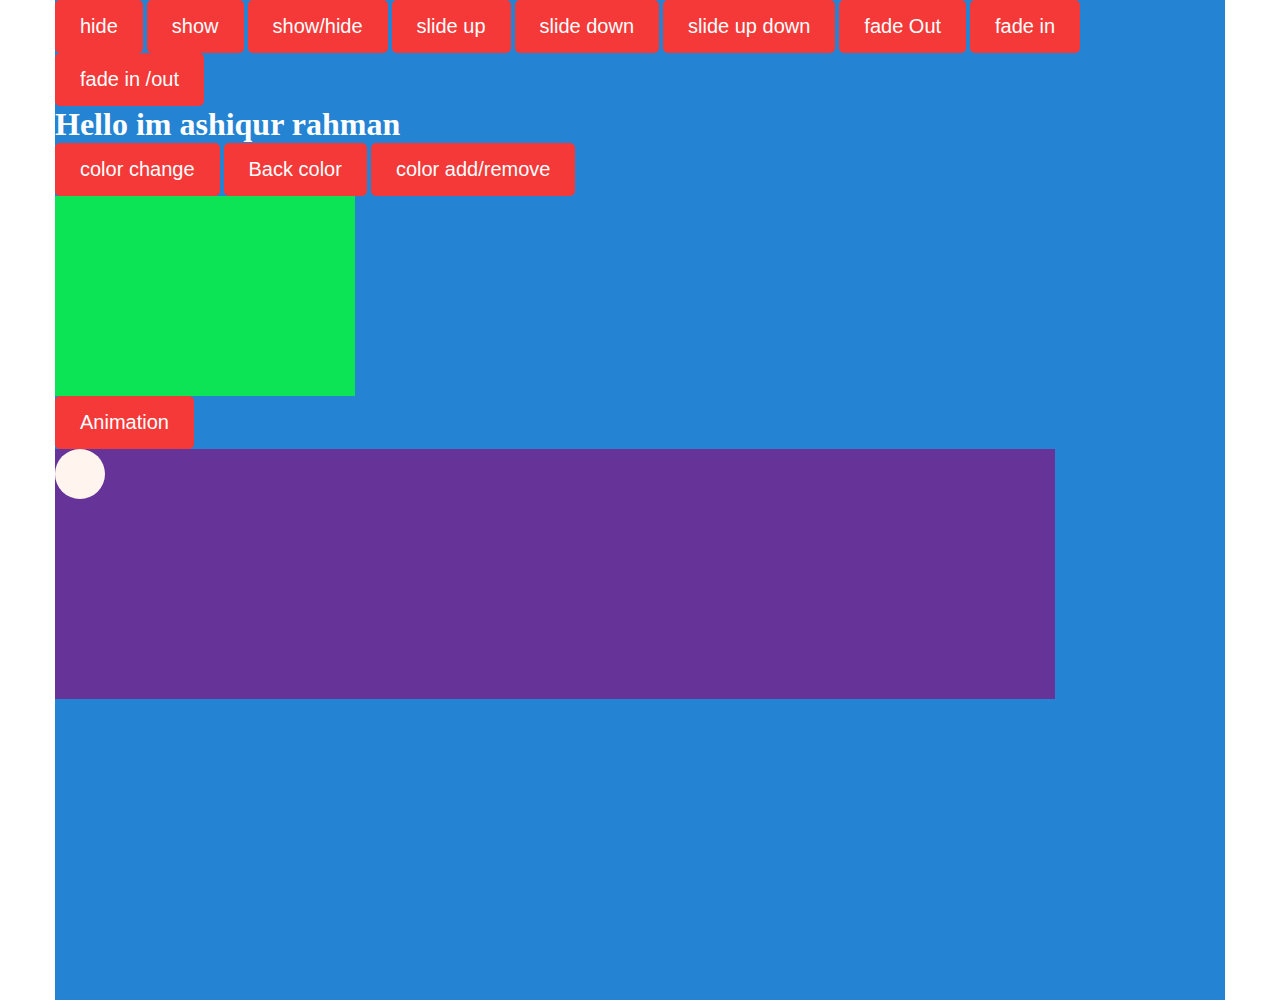
<file: 12 jQuary/index.html>
<!DOCTYPE html>
<html lang="en">
<head>
    <meta charset="UTF-8">
    <meta name="viewport" content="width=device-width, initial-scale=1.0">
    <title>Document</title>
    <link rel="stylesheet" href="css/style.css">
</head>
<body>
    <div class="full-wrapper">
        <div class="wrapper">
            <div class="box">
                 <button id="btn1">hide</button>
                 <button id="btn2">show</button>
                 <button id="btn3">show/hide</button>
                 <button id="btn4">slide up</button>
                 <button id="btn5">slide down</button>
                 <button id="btn6">slide up down</button>
                 <button id="btn7">fade Out</button>
                 <button id="btn8">fade in</button>
                 <button id="btn9">fade in /out</button>
                 <h1>Hello im ashiqur rahman</h1>
                 <button id="btn10">color change</button>
                 <button id="btn11">Back color</button>
                 <button id="btn12">color add/remove</button>
                 <div class="one"></div>
                 <button id="btn13">Animation</button>
                 <div class="area">
                     <div class="ball"></div>
                 </div>
            </div>
        </div>
    </div>







    <script src="js/jquery-1.12.4.min.js"></script>
    <script src="js/main.js"></script>
</body>
</html>
</file>
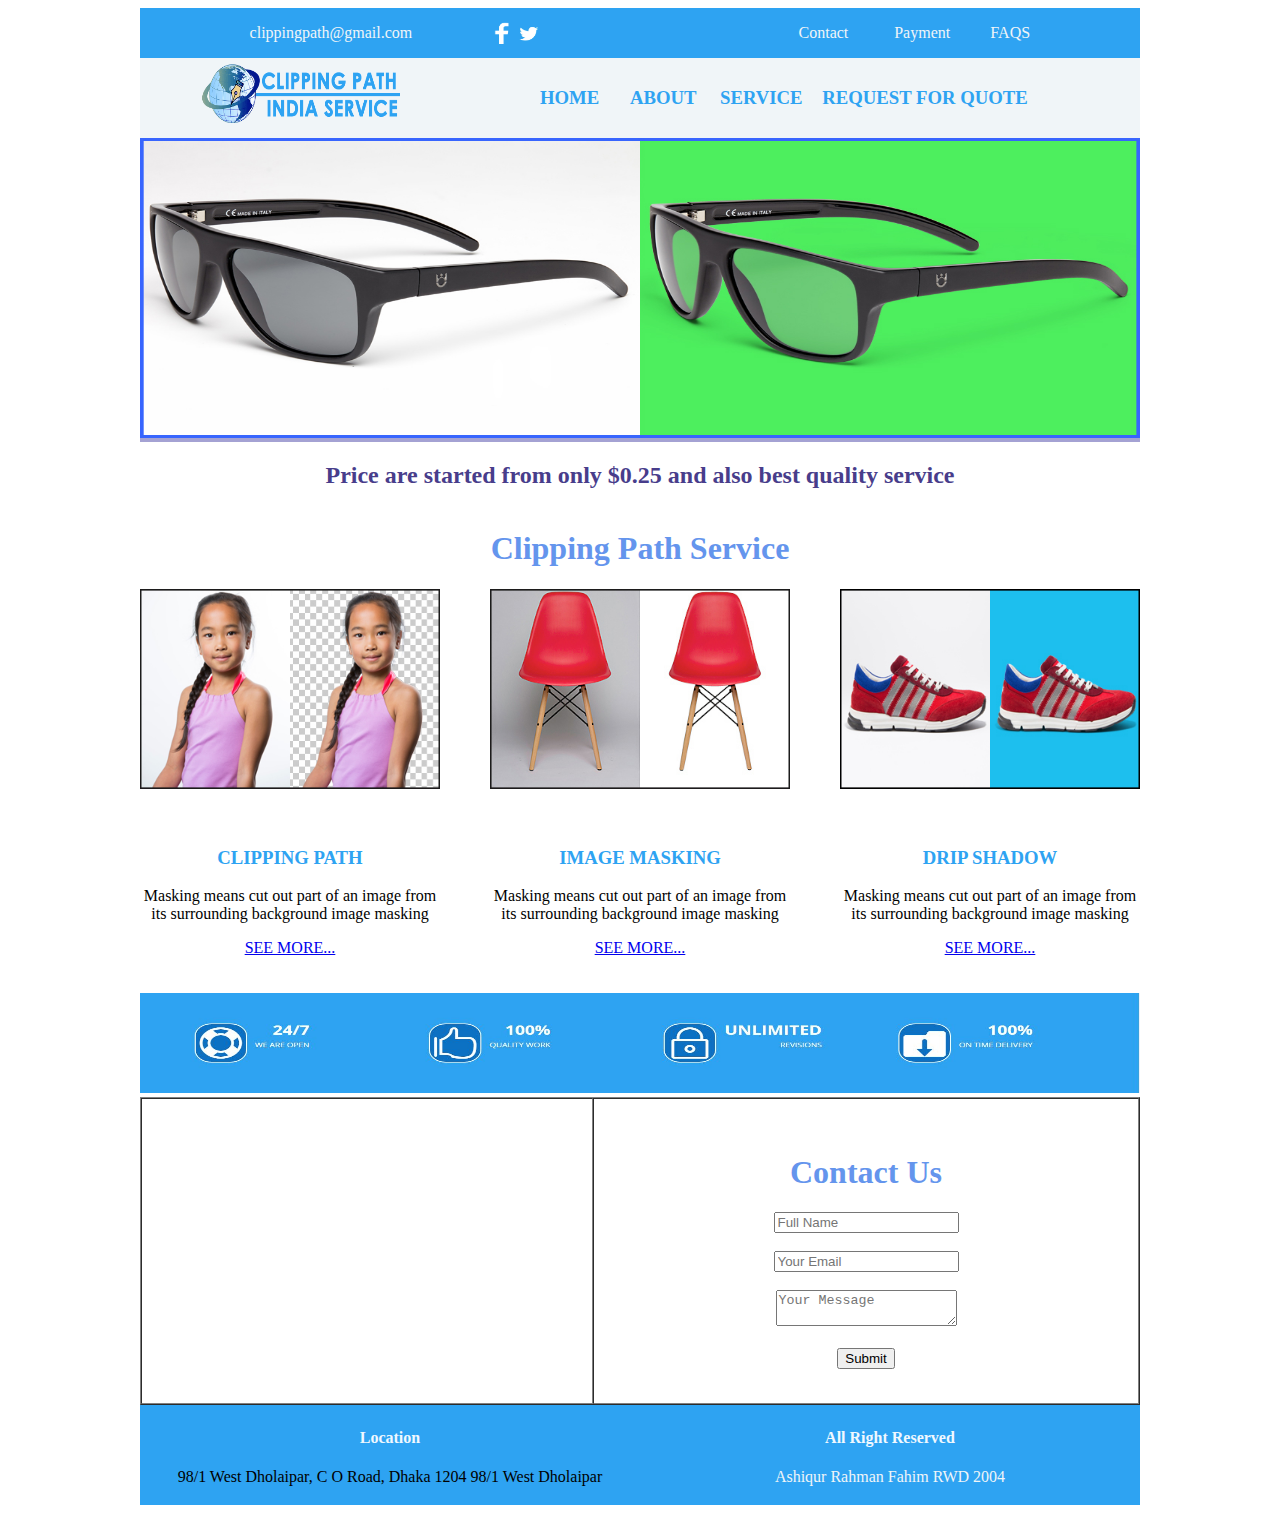
<file: 03 sosta web/cliphing path/index.html>
<!DOCTYPE html>
<html lang="en">

<head>
    <meta charset="UTF-8">
    <title>Clippingpath India Service</title>
    <style>
        p {
            color: #f0f5f8;
        }

        h1 {
            color: cornflowerblue;
        }

        h3 {
            color: #2EA3F2;
        }

        h2 {
            color: darkslateblue
        }
        h4{color:aliceblue;}

    </style>
</head>

<body>

    <!---Section01--->

    <Table cellspacing="0" cellpadding="0" border="0" bgcolor="#2EA3F2" height="25" width="1000" align="center">
        <tr>
            <td border="0" height="25" width="120"></td>
            <td border="0" height="25" width="240">
                <p>clippingpath@gmail.com</p>
            </td>

            <td border="0" height="25" width="30">
                <img src="Logo/facebook.png" alt="fb" height="25" width="30" />
            </td>
            <td border="0" height="25" width="30">
                <img src="Logo/twitter.png" height="25" width="30" alt="twitter" />
            </td>
            <td border="0" height="25" width="30">

            </td>
            <td border="0" height="25" width="30"></td>
            <td border="0" height="25" width="220"></td>
            <td border="0" height="25" width="100">
                <p>Contact</p>
            </td>
            <td border="0" height="25" width="100">
                <p>Payment</p>
            </td>
            <td border="0" height="25" width="100">
                <p>FAQS</p>
            </td>
            <td border="0" height="25" width="60"></td>
        </tr>
    </Table>
    <!---Section02--->
    <table cellspacing="0" cellpadding="0" border="0" bgcolor="#f0f5f8" height="80" width="1000" align="center">
        <tr>
            <td height="80" width="60"></td>
            <td height="80" width="240">
                <img src="Logo/Nav.png" alt="clippingpath" height="70" width="200" /> </td>
            <td height="80" width="100"></td>
            <td height="80" width="90">
                <h3>HOME</h3>
            </td>
            <td height="80" width="90">
                <h3>ABOUT</h3>
            </td>
            <td height="80" width="90">
                <h3>SERVICE</h3>
            </td>
            <td height="80" width="230">
                <h3>
                    <center>REQUEST FOR QUOTE</center>
                </h3>
            </td>

            <td height="80" width="100"></td>
        </tr>
    </table>
    <!---Section03--->
    <table cellspacing="0" cellpadding="0" border="0" bgcolor="#a4a2d3" height="300" width="1000" align="center">
        <tr>
            <td>
                <img src="img/Clipping-path-India-1.jpg" alt="clippingpath" height="300" width="1000" />
            </td>
        </tr>
    </table>
    <!---Section04--->
    <table cellspacing="0" cellpadding="0" border="0" height="50" width="1000" align="center">
        <tr>
            <td>
                <h2>
                    <center>Price are started from only $0.25 and also best quality service </center>
                </h2>
            </td>
        </tr>
    </table>
    <!---section05--->
    <table cellspacing="0" cellpadding="0" border="0" height="70" width="1000" align="center">
        <tr>
            <td>
                <h1>
                    <center>Clipping Path Service</center>
                </h1>
            </td>

    </table>
    <!---section06--->
    <table cellspacing="0" cellpadding="0" height="200" width="1000" align="center">
        <tr>
            <td height="200" width="300">
                <img src="img/Background-remove.jpg" alt="background remove" height="200" width="300" />
            </td>
            <td height="200" width="50"></td>
            <td height="200" width="300">
                <img src="img/clipping_path.jpg" alt="natural" height="200" width="300" />
            </td>
            <td height="200" width="50"></td>
            <td height="200" width="300">
                <img src="img/Natural-shadow.jpg" alt="shadow" height="200" width="300" />
            </td>
        </tr>
    </table>
    <!---section07--->
    <table cellspacing="0" cellpadding="0" height="200" width="1000" align="center">
        <tr>
            <td height="200" width="300">
                <h3>
                    <center>CLIPPING PATH</center>
                </h3>
                <p>
                    <center>Masking means cut out part of an image from
                        its surrounding background image masking</center>
                </p>
                <center> <a href="#">SEE MORE...</a></center>
            </td>
            <td height="200" width="50"></td>
            <td height="200" width="300">
                <h3>
                    <center>IMAGE MASKING</center>
                </h3>
                <p>
                    <center>Masking means cut out part of an image from
                        its surrounding background image masking</center>
                </p>
                <center> <a href="#">SEE MORE...</a></center>
            </td>
            <td height="200" width="50"></td>
            <td height="200" width="300">
                <h3>
                    <center>DRIP SHADOW</center>
                </h3>
                <p>
                    <center>Masking means cut out part of an image from
                        its surrounding background image masking</center>
                </p>
                <center> <a href="#">SEE MORE...</a></center>
            </td>
        </tr>
    </table>
    <!---section08--->
    <TABLE cellspacing="0" cellpadding="0" height="100" width="1000" align="center">
        <tr>
            <td>
                <img src="img/Capture.JPG" alt="on time" height="100" width="1000" />
            </td>
        </tr>
    </TABLE>
    <!---section09--->
    <table cellspacing="0" cellpadding="0" height="300" width="1000" border="01" align="center">
        <tr>
            <td height="300" width="450">
                <iframe src="https://www.google.com/maps/embed?pb=!1m18!1m12!1m3!1d58452.29115962032!2d90.4487169628692!3d23.702114704300428!2m3!1f0!2f0!3f0!3m2!1i1024!2i768!4f13.1!3m3!1m2!1s0x3755bfcb887d6eb5%3A0x78d5cb38ec03e139!2sClipping%20Path%20Service%20Company!5e0!3m2!1sen!2sbd!4v1585992060275!5m2!1sen!2sbd" width="450" height="300" frameborder="0" style="border:0;" allowfullscreen="" aria-hidden="false" tabindex="0"></iframe>
            </td>
            <td height="300" width="550">
                <h1>
                    <center>Contact Us</center>
                </h1>
                <center>
                    <from action="#" method="post">
                        <input type="text" placeholder="Full Name">
                        <br>
                        <br>
                        <input type="email" Placeholder="Your Email">
                        <br>
                        <br>
                        <textarea placeholder="Your Message"></textarea>
                        <br>
                        <br>
                        <button>Submit</button>
                    </from>
                </center>
            </td>
        </tr>
    </table>
</body>

<table cellspacing="0" cellpadding="0" border="0" height="100" width="1000" align="center" bgcolor="#2EA3F2">
    <tr>
        <td height="100" width="500">
            <h4><center>Location</center></h4>
            <p><center>98/1 West Dholaipar, C O Road, Dhaka 1204
            98/1 West Dholaipar</center></p>
        </td>
          <td height="100" width="500">
              <center><h4>All Right Reserved </h4></center>
              <center><p>Ashiqur Rahman Fahim
              RWD 2004</p></center>
          </td>
    </tr>
</table>



</html>
</file>
<file: 04 div/css/style.css>
/*--main*/

}

.main {
    height: 800px;
    width: 1000px;
    background: blue;
}

.col-1 {
    height: 200px;
    width: 500px;
    background: #1ff58a;
    float: left;
}


/*cl-1*/

.cl-01 {
    height: 100px;
    width: 500;
    background: #980e0e;
}

.col-01-1 {
    height: 100px;
    width: 250px;
    background: #03b2a5;
    float: left;
}

/*start col-01-2*/
.col-01-2 {
    height: 100px;
    width: 250px;
    background: #115be8;
    float: left;
}

.col-01-2-1 {
    height: 50px;
    width: 250px;
    background: #e8c711;

}

.col-01-2-2 {
    height: 50px;
    width: 250px;
    background: #e83a11;

}

.col-01-2-2-1 {
    height: 50px;
    width: 125px;
    background: blue;
    float: left;
}

.col-01-2-2-1-1 {
    height: 50px;
    width: 40px;
    background: #e4fac0;
    float: left;
}

.col-01-2-2-1-2 {
    height: 50px;
    width: 40px;
    background: #980e0e;
    float: left;
}
}

.col-01-2-2-1-3 {
    height: 50px;
    width: 40px;
    background: #ede51c;
    float: left;

}

.col-01-2-2-1-4 {
    height: 25px;
    width: 250px;
    background: #10107c;

}

.col-01-2-2-1-4-1 {
    height: 25px;
    width: 125px;
    background: #e83a11;
    float: left;
}

.col-01-2-2-1-4-2 {
    height: 25px;
    width: 125px;
    background: #e8c711;
    float: left;
}

/*end*/


/*col-2*/

.cl-02 {
    height: 50px;
    width: 500;
    background: #17f41f;
}

.cl-03 {
    height: 25px;
    width: 500;
    background: #ebf410;
}



.cl-04 {
    height: 25px;
    width: 500;
    background: #15a0ea;
}

/*col-2*/

.col-2 {
    height: 200px;
    width: 500px;
    background: #e833be;
    float: left;
}


.cl-2-01 {
    height: 200px;
    width: 125px;
    background: #b19a83;
    float: left;

}

/*cl-2-02 start*/
.cl-2-02 {
    height: 200px;
    width: 125px;
    background: #6a6c37;
    float: left;
}

.cl-2-02-1 {
    height: 50px;
    width: 125px;
    background: #240606
}

.cl-2-02-2 {
    height: 100px;
    width: 125px;
    background: #28d154
}

/*cl-2-02-2 start */
.cl-2-02-2-1 {
    height: 100px;
    width: 62.5px;
    background: #2f6cf4;
    float: left
}

.cl-2-02-2-2 {
    height: 100px;
    width: 62.5px;
    background: #88ef8c;
    float: left
}

/*cl-2-02-2 end */

.cl-2-02-3 {
    height: 50px;
    width: 125px;
    background: #061c36;
}






/*cl-2-02 end*/

.cl-2-03 {
    height: 200px;
    width: 125px;
    background: #b96809;
    float: left;

}

.cl-2-04 {
    height: 200px;
    width: 125px;
    background: #11193c;
    float: left;
}

/*cl-2-04 start*/
.cl-2-04-1 {
    height: 100px;
    width: 125px;
    background: #37c398
}

.cl-2-04-2 {
    height: 100px;
    width: 125px;
    background: #1e4e40
}

/*end*/


/*cl-2*/
.cl-02-1 {
    height: 50px;
    width: 100px;
    background: blue;
    float: left;
}


.cl-02-2 {
    height: 50px;
    width: 300px;
    background: #e83a11;
    float: left;
}

.cl-02-3 {
    height: 50px;
    width: 100px;
    background: blue;
    float: left;
}

.cl-02-1-1 {
    height: 25px;
    width: 100px;
    background: #e8c711;

}

.cl-02-1-2 {
    height: 25px;
    width: 100px;
    background: #20207c;
}


.cl-02-1-2-1 {
    height: 25px;
    width: 50px;
    background: #6a6c37;
    float: left;

}


.cl-02-1-2-2 {
    height: 25px;
    width: 50px;
    background: #20207c;
    float: left;

}


.cl-02-3-1 {
    height: 25px;
    width: 100px;
    background: 0x02024e;
}

.cl-02-3-2 {
    height: 25px;
    width: 100px;
    background: #6a6c37;
}


.main1001 {
    height: 300px;
    width: 1000px;
    background: #980e0e;
}


.main1002 {
    height: 100px;
    width: 250px;
    background: #c8ce24;
    float: left;
}


.main1003 {
    height: 100x;
    width: 250px;
    background: #376c54;
    float: left;
}


.main1004 {
    height: 100px;
    width: 250px;
    background: #980e0e;
    float: left;
}


.main1005 {
    height: 100px;
    width: 250px;
    background: #20207c;
    float: left;
}

.mina01 {
    height: 100px;
    width: 1000px;
    background: #f5ab99;
}


.mu01 {
    height: 100px;
    width: 1000px;
    background: #20207c;
}


.mu02 {
    height: 100px;
    width: 250px;
    background: #6a6c37;
    float: left;
}

.mu03 {
    height: 100px;
    width: 500px;
    background: #e83a11;
    float: left;
}

.mu04 {
    height: 100px;
    width: 250px;
    background: blue;
    float: left;
}


.min01{
    height: 50px;
    width: 500px;
    background: #20207c;
    
}

.min02{
    height: 50px;
    width: 500px;
    background: #e53d84;
    
}
</file>
<file: 05 position/css/style.css>
* {

    margin: 0;
    padding: 0;

}

a {
    text-decoration: none;
}

.clr {
    clear: both;

}






/*All common css end*/




.main {
    height: 800px;
    width: 1170px;
    margin: 0 auto;

  
    position: relative;
}

/*one*/
.one {
    height: 150px;
    width: 300px;
    background: #791525;
    position: absolute;
    top: 10px;
    right: 0;

}

.one-1 {
    height: 15px;
    width: 300px;
    background: #f8eff0;
    position: absolute;
    top: 10px;

}

.one-2 {
    height: 15px;
    width: 300px;
    background: #f8eff0;
    position: absolute;
    top: 40px;

}

.one-3 {
    height: 15px;
    width: 300px;
    background: #f8eff0;
    position: absolute;
    top: 70px;

}

.one-4 {
    height: 15px;
    width: 300px;
    background: #f8eff0;
    position: absolute;
    top: 100px;

}

.one-5 {
    height: 15px;
    width: 300px;
    background: #f8eff0;
    position: absolute;
    top: 130px;
}

.one-6 {
    height: 75px;
    width: 150px;
    background: #2424a7;
    position: absolute;
    top: 0;
    left: 0;
}

.one-7 {
    height: 400px;
    width: 10px;
    background: #5d3513;
    position: absolute;
    top: 0;
    left: 0;
}

.one-7-1 {
    height: 20px;
    width: 50px;
    background: #5d3513;
    position: absolute;
    bottom: 0;
    border-radius: 30%;
    transform: translatex(-50%)
}

/*one end */


.two {
    height: 150px;
    width: 300px;
    background: #f8f3f4;
    position: absolute;
    top: 10px;
    left: 0;
}

.two-1 {
    height: 30px;
    width: 300px;
    background: #893340;
    position: absolute;
    left: 0;
    top: 55px;



}

.two-2 {
    height: 150px;
    width: 30px;
    background: #893340;
    position: absolute;
    right: 150px;
    top: 0px;
    float: left;
}

.two-3 {
    height: 400px;
    width: 10px;
    background: #5d3513;
    position: absolute;
    top: 0;
    left: 0;
}

.two-3-1 {
    height: 20px;
    width: 50px;
    background: #5d3513;
    position: absolute;
    bottom: 0;
    border-radius: 30%;
    transform: translatex(-50%)
}

/*two end*/

.three {
    height: 150px;
    width: 300px;
    background: #175f06;
    position: absolute;
    bottom: 400px;
    left: 100px;
}

.three-1{
    height: 100px;
    width:100px;
    background: #d4203c;
    position: absolute;
    top: -15%;
    left: 50%;
    border-radius: 50%;
    bottom: 50px;
    transform: translate(-50%,50%) 
}
.three-2{
     height: 400px;
    width: 10px;
    background: #5d3513;
    position: absolute;
    top: 0;
    left: 0;
}
.three-2-1{
       height: 20px;
    width: 50px;
    background: #5d3513;
    position: absolute;
    bottom: 0;
    border-radius: 30%;
    transform: translatex(-50%)
}
/*threeend*/

.four {
    height: 150px;
    width: 300px;
    background: #175f06;
    position: absolute;
    bottom: 200px;
    right: 100px;
}

.four-1{
    height: 100px;
    width:100px;
    background: #fcf3f5;
    position: absolute;
    top: -15%;
    left: 50%;
    border-radius: 50%;
    bottom: 50px;
    transform: translate(-50%,50%) 
}
.four-2{
     height: 400px;
    width: 10px;
    background: #5d3513;
    position: absolute;
    top: 0;
    left: 0;
}
.four-2-1{
       height: 20px;
    width: 50px;
    background: #5d3513;
    position: absolute;
    bottom: 0;
    border-radius: 30%;
    transform: translatex(-50%)
}


.four-1-1{
      height: 90px;
    width:90px;
    background: #175f06;
    position: absolute;
    top: -47%;
    left: 50%;
    border-radius: 50%;
    bottom: 50px;
    transform: translate(-50%,50%) 
}
.four-3{
    height:150px;
    width: 80px;
    background: #d8d2d2;
    position: absolute;
    top: 0;
}
</file>
<file: 06 menu/css/style.css>
{
    margin: 0;
    padding: 0;
}

a {
    text-decoration: none;

}

ul,
ol {
    list-style-type: none;
}

.clr {
    clear: both;
}

/*all common css end */

.menu {
    width: 100%;
    background: #4c27b1;
    margin: 0 auto;
    text-align: center;

}

.menu ul li {
    display: inline-block;
    position: relative
}

.menu ul li a {
    padding: 0 15px;
    font-size: 20px;
    color: #fff;
    text-transform: uppercase;
    line-height: 60px;
    transition: all linear .6s;
}

.menu ul li a:hover {
    background: #ddbe16;
    display: block;

}

.menu ul li ul {
    position: absolute;
    background:#4c27b1;
    width: 160px;
    opacity: 0;
    transition: all linear .6s;
    transform: scaleY(0)
}

}

.menu ul li ul li {
    width: 100%;
}


.menu ul li:hover > ul {
    opacity: 1;
    transform: scaleY(1);
}



.banner {
    background: url(../css/image/laptp/home-office-336373.jpg);
    background-repeat: no-repeat;
    background-size: cover;
    background-position: center;
    width: 100%;

    margin: 0 auto;


}

.overly {
    background: rgba(33, 84, 199, 0.33);
    padding-top: 200px;
    padding-bottom: 200px;
    text-align: center;

}

p {
    color: aliceblue;
}

h1 {
    color: aliceblue;
}


.one {
    height: 300px;
    width: 100%;
    background: #fff;
 
}

.one-1 {
    height: 300px;
    width: 35%;
   
    float: left;
    position: relative;
}

.one-2 {
    height: 300px;
    width: 35%;

    float: left;
}

.one-3 {
    height: 300px;
    width: 30%;

    float: left;
   
}

.two{
    height: 200px;
    width: 100%;
    background: #4c27b1;
}

h2{
    color: aliceblue;
}


.two-1 {
    height: 200px;
    width: 35%;
   
    float: left;
    position: relative;
}

.two-2 {
    height: 200px;
    width: 35%;

    float: left;
}

.two-3 {
    height: 200px;
    width: 100%;

    float: left;
</file>
<file: 07 Photoshop/css/style.css>
* {
    margin: 0;
    padding: 0;
}

a {
    text-decoration: none;

}

ul,
ol {
    list-style-type: none;
}

.clr {
    clear: both;
}

/*all common css end */

.topdiv {
    height: 32px;
    width: 1020px;
    background: #0872b9;
    margin: 0 auto;
    position: relative;
}

.welcome {
    height: 32px;
    width: 500px;

    position: absolute;
}

.welcome p {


    position: absolute;
    left: 38px;
    top: 7px;
    color: aliceblue;
}

.social {
    height: 32px;
    width: 500px;

    position: absolute;
    right: 20px;
    float: left;
}

.social p {
	position: absolute;
	right: 141px;
	top: 7px;
	color: aliceblue;
}
.social m {
	position: absolute;
	right: 115px;
	top: 7px;
	color: aliceblue;
}


.social pin {
	position: absolute;
	right: 94px;
	top: 7px;
	color: aliceblue;
}

.social behance {
	position: absolute;
	right: 70px;
	top: 7px;
	color: aliceblue;
}

/*todiv end */

.toptwo {
	height: 76px;
	width: 1020px;

	margin: 0 auto;
	position: relative;
}


.logo{
		height: 76px;
	width: 510px;

	margin: 0 auto;
	position: relative;
	float: left;
}	

.logo img {
	position: absolute;
	left: 40px;
	top: 16px;
}

.menu {
		height: 76px;
	width: 510px;

	margin: 0 auto;
	position: relative;
	float: left;
}	



.menu ul li {
    display: inline-block;
    position: relative
}

.menu ul li a {
	padding: 0 15px;

	color: #0f0000;
	text-transform: uppercase;
	line-height: 60px;
	transition: all linear .6s;
	font-size: 11px;

}

.menu ul li a:hover {
    background: #ddbe16;
    display: block;

}

.banner{
	 height: 400px;
    width: 1020px;
    background: #ddbe16;
    margin: 0 auto;
    position: relative;
}

.banner {
    background: url(../css/image/banner.jpg);
    background-repeat: no-repeat;
    background-size: cover;
    background-position: center;
    width: 1020px;
	height: 400px;
    margin: 0 auto;
	position: relative;


}

.overly {
	background: rgb(15, 0, 0);
	opacity:60%;
	padding-top: 200px;
	padding-bottom:200px;
    text-align: right;
	
	position: relative;
	
}







.about{
 
    height: 429px;
    width: 1020px;

    margin: 0 auto;
    position: relative;
}

.about img {
	position: absolute;
	top: 126px;
	left: 41px;
}

.about h1 {
	position: absolute;
	left: 452px;
	top: 50px;
	font-size: 24px;
}

.about p {
	position: absolute;
	left: 456px;
	top: 192px;
	font-size: 16px;
}

.about p2 {
	position: absolute;
	left: 454px;
	top: 296px;
	font-size: 16px;
}

/*our service*/

.our {
    height: 305px;
    width: 1020px;
   
    margin: 0 auto;
    position: relative;
}
.our h1 {
	position: absolute;
	left: 434px;
	top: -16px;
	font-size: 24px;
}

/*graphics-1*/
.graphics-1 {
	position: absolute;
	height: 172px;
	width: 300px;
	background: #e6e6e6;
	left: 35px;
	top: 65px;
}
.gol {
	position: absolute;
	height: 85px;
	width: 85px;
	background: #fffefe;
	top: -40px;
	left: 110px;
	border-radius: 85px;
}

.gol-1 {
	position: absolute;
	height: 78px;
	width: 78px;
	background: #e6e6e6;
	top: 3px;
	left: 4px;
	border-radius: 78px;
}

.gol-1-1 {
	position: absolute;
	height: 70px;
	width: 70px;
	background: #fdfcfc;
	top: 4px;
	left: 4px;
	border-radius: 70px;
}

.gol-1-1-1 {
	position: absolute;
	height: 65px;
	width: 65px;
	background: #e6e6e6;
	top: 2px;
	left: 2px;
	border-radius: 65px;
}

.gol-1-1-1 pen {
	position: absolute;
	top: 14px;
	left: 16px;
}

.graphics-1 gr {
	position: absolute;
	padding-left: 82px;
	top: 52px;
}
.graphics-1 wr {
	position: absolute;
	padding-left: 21px;
	top: 91px;
	font-size: 13px;
}
/*graphics-1 end*/


.graphics-2 {
	position: relative;
	height: 172px;
	width: 300px;
	background: #e6e6e6;
	left: 364px;
	top: 65px;
}



.cc{
	position: absolute;
	height: 85px;
	width: 85px;
	background: #fffefe;
	top: -40px;
	left: 110px;
	border-radius: 85px;
}
.cc-1 {
	position: absolute;
	height: 78px;
	width: 78px;
	background: #e6e6e6;
	top: 3px;
	left: 4px;
	border-radius: 78px;
}

.cc-1-1 {
	position: absolute;
	height: 70px;
	width: 70px;
	background: #fdfcfc;
	top: 4px;
	left: 4px;
	border-radius: 70px;
}

.cc-1-1-1 {
	position: absolute;
	height: 65px;
	width: 65px;
	background: #5bc5f4;
	top: 2px;
	left: 2px;
	border-radius: 65px;
}

.cc-1-1-1 com {
	position: absolute;
	top: 11px;
	left: 12px;
}

.graphics-2 gr {
	position: absolute;
	padding-left: 82px;
	top: 52px;
}
.graphics-2 wr {
	position: absolute;
	padding-left: 21px;
	top: 91px;
	font-size: 13px;
}

/*graphics-2 end*/


.graphics-3 {
	position: absolute;
	height: 172px;
	width: 300px;
	background: #e6e6e6;
	right: 27px;
	top: 65px;
}
.graphics-3 gr {
	position: absolute;
	padding-left: 82px;
	top: 52px;
}
.graphics-3 wr {
	position: absolute;
	padding-left: 21px;
	top: 91px;
	font-size: 13px;
}

.sr{
	position: absolute;
	height: 85px;
	width: 85px;
	background: #fffefe;
	top: -40px;
	left: 110px;
	border-radius: 85px;
}
.sr-1 {
	position: absolute;
	height: 78px;
	width: 78px;
	background: #e6e6e6;
	top: 3px;
	left: 4px;
	border-radius: 78px;
}

.sr-1-1 {
	position: absolute;
	height: 70px;
	width: 70px;
	background: #fdfcfc;
	top: 4px;
	left: 4px;
	border-radius: 70px;
}

.sr-1-1-1 {
	position: absolute;
	height: 65px;
	width: 65px;
	background: #e6e6e6;
	top: 2px;
	left: 2px;
	border-radius: 65px;
}


.sr-1-1-1 search {
	position: absolute;
	top: 11px;
	left: 12px;
}



/*graphics-3 end*/

/*our service end*/

.protfolio {
	height: 650px;
	width: 1020px;
	margin: 0 auto;
	position: relative;
	
}
.protfolio OURPORTFOLLIO {
	position: absolute;
	top: 0px;
	left: 415px;
	font-size: 24px;
}

.protfolio image01 {
	position: absolute;
	
	top: 49px;
	left: 33px;
}

.protfolio image02 {
	position: absolute;

	top: 296px;
	left: 33px;
}


.protfolio image03 {
	position: absolute;
	
	top: 49px;
	left: 278px;
}

.protfolio image04 {
	position: absolute;
	
	top: 376px;
	left: 276px;
}


.protfolio image05 {
	position: absolute;
	top: 50px;
	left: 523px;
}

.protfolio image06 {
	position: absolute;
	top: 298px;
	left: 523px;
}

.protfolio image07 {
	position: absolute;
	top: 48px;
	right: 33px;
}
.protfolio image08 {
	position: absolute;
	top: 379px;
	right: 33px;
}

/*protfolio end */

.ourteam {
	height: 430px;
	width: 1020px;
	margin: 0 auto;
	position: relative;
	
	
}

.ourteam Ourwrite{
	position: absolute;
	top: 0px;
	left: 415px;
	font-size: 24px;
}



.ourteam member01 {
	position: absolute;
	top: 48px;
	left: 30px;
}
.ourteam member01 sajal {
	position: absolute;
	top: 274px;
	left: 48px;
	font-size: 15px;
}
.ourteam member01 quality {
	position: absolute;
	top: 292px;
	left: 66px;
	font-size: 13px;
}



.ourteam member02 {
	position: absolute;
	top: 49px;
	left: 274px;
}
.ourteam member02 sajal {
	position: absolute;
	top: 274px;
	left: 48px;
	font-size: 15px;
}
.ourteam member02 quality {
	position: absolute;
	top: 292px;
	left: 66px;
	font-size: 13px;
}

.ourteam member03 {
	position: absolute;
	top: 44px;
	left: 516px;
}
.ourteam member03 sajal {
	position: absolute;
	top: 278px;
	left: 65px;
	font-size: 15px;
	color: #4698d0;
}
.ourteam member03 quality {
	position: absolute;
	top: 293px;
	left: 65px;
	font-size: 13px;
}

.ourteam member04 {
	position: absolute;
	top: 44px;
	left: 770px;
}

.ourteam member04 sajal {
	position: absolute;
	top: 274px;
	left: 63px;
	font-size: 15px;
}
.ourteam member04 quality {
	position: absolute;
	top: 292px;
	left: 66px;
	font-size: 13px;
}
/*outteam end*/

.testimonial{
	
	height: 430px;
	width: 1020px;
	margin: 0 auto;
	position: relative;
   
	
}

.testimonial test {
	position: absolute;
	top: 0px;
	left: 437px;
	font-size: 24px;
}

.sahinalom {
	position: absolute;
	height: 175px;
	width: 463px;
	background: #e6e6e6;
	left: 27px;
	top: 194px;
}


.sahinalom name {
	position: absolute;
	top: 11px;
	left: 158px;
	font-size: 20px;
}

.sahinalom cr {
	position: absolute;
	top: 37px;
	left: 194px;
	font-size: 15px;
}

.sahinalom article {
	position: absolute;
	top: 60px;
	left: 38px;
	font-size: 16px;
}










.mahadi {
	position: absolute;
	height: 175px;
	width: 464px;
	background: #e6e6e6;
	right: 38px;
	top: 194px;
}

.mahadi name {
	position: absolute;
	top: 11px;
	left: 158px;
	font-size: 20px;
}

.mahadi cr {
	position: absolute;
	top: 38px;
	left: 185px;
	font-size: 15px;
}
.mahadi article {
	position: absolute;
	top: 60px;
	left: 38px;
	font-size: 16px;
}


.testimonial s {
	position: absolute;
	top: 90px;
	left: 217px;
}
.testimonial m {
	position: absolute;
	right: 230px;
	top: 89px;
}


.foter{
	height: 300px;
	width: 1020px;
	margin: 0 auto;
	position: relative;
	background:#353535;
}

.foter fotlogo {
	position: absolute;
	top: 30px;
	left: 33px;
}

.fotterlorem {
	position: absolute;
	height: 105px;
	width: 260px;
	
	left: 27px;
	top: 194px;
}
.fotterlorem fotlr {
	position: absolute;
	top: -90px;
	left: 12px;
	font-size: 19px;
	color: aliceblue;
}
.fotterlorem fotlr-2 {
	position: absolute;
	top: 30px;
	left: 15px;
	font-size: 19px;
	color: aliceblue;
}

.contuct {
	position: absolute;
	height: 300px;
	width: 300px;
	left: 308px;
	top: 0px;
	
}
.contuct us {
	position: absolute;
	top: 38px;
	left: 0px;
	color: aliceblue;
	font-size: 28px;
}

.contuct phone {
	position: absolute;
	top: 100px;
	left: 36px;
	color: aliceblue;
	font-size: 22px;
}

.contuct phone-2 {
	position: absolute;
	top: 150px;
	left: 36px;
	color: aliceblue;
	font-size: 22px;
}

.contuct Email {
	position: absolute;
	top: 200px;
	left: 36px;
	color: aliceblue;
	font-size: 22px;
}

.photos {
	position: absolute;
	height: 300px;
	width: 452px;
	left: 570px;
	top: 0px;
	
}

.photos flickr {
	position: absolute;
	top: 38px;
	left: 24px;
	font-size: 24px;
	color: aliceblue;
}

.photos fot1 {
	position: absolute;
	top: 95px;
	left: 24px;
}

.photos fot2 {
	position: absolute;
	top: 95px;
	left: 139px;
}

.photos fot3 {
	position: absolute;
	top: 95px;
	left: 253px;
}

.photos fot4 {
	position: absolute;
	top: 206px;
	left: 24px;
}

.photos fot5 {
	position: absolute;
	top: 206px;
	left: 141px;
}

.photos fot6 {
	position: absolute;
	top: 206px;
	left: 256px;
}

.futer{
	height: 40px;
	width: 1020px;
	margin: 0 auto;
	position: relative;
	background: #555555;
}
.futer copyright {
	position: absolute;
	top: 17px;
	left: 409px;
	font-size: 14px;
	color: aliceblue;
}
.futer name {
	position: absolute;
	top: 14px;
	left: 630px;
	font-size: 18px;
	color: #79b7e0;
}
</file>
<file: 08 PSD To Html/css/style.css>
*{
    margin: 0;
    padding: 0;
    outline: 0;
    
}

a{
    text-decoration: none;
}

ul,ol{
    list-style-type: : none;
}

.clr {
    
    clear: both ;
}

.full-wrapper{
    width: 100%;
}

.wrapper{
    width: 1170px;
    margin: 0 auto;
}

/*All common css end*/

/*header part start*/

.header{
    height: 100%;
    background: #1a1515;
}

.logo {
    width: 270px;
    float: left;
    
}
.logo img{
    padding-top: 35px;
}
.menu{
    width: 900px; 
    float: left;
    text-align: right;
}
.menu ul li {
    display: inline-block; 
}

.menu ul li a{
    color: #fff;
    padding-left: 40px;  
    text-transform: uppercase;
    line-height: 90px;
    font-size: 14px;
    font-weight: 700;
    font-family: 'Roboto Condensed', sans-serif;
}
.menu ul li a:hover{
      color: aqua;
    transition: all linear .3s;
}
/*header part end*/


/*banner start*/

.banner-bg{
    background: url(../css/image/background.jpg);
    background-repeat: no-repeat;
    background-position: center;
    background-size: cover;
    padding-top: 360px;
    padding-bottom: 250px;
}

.banner-text{
    text-align: center;
}
.banner-text h2 {
    color: white;
    font-size: 50px;
    font-weight: 700;
    text-transform: uppercase;
    font-family: 'Roboto Condensed', sans-serif;
}

.banner-text h3 {
    color: white;
    font-size: 40px;
    font-weight: 300;
    text-transform: uppercase;
   font-family: 'Roboto Slab', serif;
}

.banner-text p {
    color: white;
    font-size: 14px;
    font-weight: 300;
    font-family: 'Roboto Slab', serif;
}
/*banner end*/
</file>
<file: 09 psd complete/css/style.css>
*{
    margin: 0;
    padding: 0;
    outline: 0;

}

a {
    text-decoration: none;
}

ul,
ol {
    list-style-type: none;
}

.clr {
    clear: both;
}

.full-wrapper {
    width: 100%;
}

.wrapper {
    width: 1170px;
    margin: 0 auto;
}

.mr{
    margin-right: 0 !important;
}

/*all common css end*/

/*header part start*/
.header {

    background: rgba(00, 00, 00, 0.60);
    position: fixed;
    top: 0;
    left: 0;
}

.logo {
    width: 270px;
    float: left;
    padding-top: 35px;
}

.menu {
    width: 900px;
    float: left;
    text-align: right;
}

.menu ul li {
    display: inline-block;
}

.menu ul li a {
    color: white;
    text-transform: uppercase;
    padding-left: 40px;
    line-height: 90px;
    font-family: 'Roboto Condensed', sans-serif;
    tab-size: 14px;
    font-weight: 700;
    transition: all linear 3s;
}

.menu ul li a:hover {
    color: aqua;
}

/*header part end*/


/*banner part start*/
.banner {
    background: url(../image/banner.jpg);
    background-repeat: no-repeat;
    background-position: center;
    background-size: cover;
    text-align: center;
    padding-top: 320px;
    padding-bottom: 310px;

}

.banner h2 {
    color: white;
    text-transform: uppercase;
    font-size: 50px;
    font-weight: 700;
    font-family: 'Roboto Condensed', sans-serif;
}

.banner h3 {
    color: white;
    text-transform: uppercase;
    font-size: 40px;
    font-weight: 300;
    font-family: 'Roboto Slab', serif;
}

.banner p {
    color: white;
    text-transform: capitalize;
    font-size: 14px;
    font-weight: 300;
    font-family: 'Roboto Slab', serif;

}

/*banner part end*/

/*service part start*/
.service {
    padding-top: 80px;
    padding-bottom: 80px;

}

.service-text {
    text-align: center;


}

.service-text h3 {
    color: #444;
    font-size: 30px;
    font-weight: 300;
    text-transform: capitalize;
    font-family: 'Roboto Slab', serif;
}

.service-text p {
    color: #666;
    font-size: 14px;
    font-weight: 400;
    text-transform: capitalize;
    font-family: 'Roboto', sans-serif;
    padding-top: 20px;
    padding-bottom: 70px;
}

.service-text h4 {
    color: #444;
    font-size: 18px;
    font-weight: 700;
    text-transform: uppercase;
    font-family: 'Roboto', sans-serif;
    padding-bottom: 25px;
}

.service-item {
    padding: 15px;
    border: 1px solid #cccccc;
    width: 368px;
    float: left;
    margin-right: 30px;
    box-sizing: border-box;


}

.service-item img {
    width: 100%;
}

.item-text {
    text-align: center;
    padding-top: 20px;
}

.gal-item{
    padding-top: 10px;
    padding-bottom: 10px;
    text-align: center;
}


.item-text h3 {
    color: #444444;
    text-transform: capitalize;
    font-size: 17px;
    font-weight: 700;
    font-family: 'Roboto Slab', serif;
}

.item-text p {
    color: #b3b3b3;
    text-transform: capitalize;
    font-size: 14px;
    font-weight: 400;
    font-family: 'Roboto', sans-serif;
    padding: 0 15px;
    line-height: 22px;
    padding-top: 15px;
}


/*service part end*/

/*instragram part start*/
.instragram {
    padding-top: 50px;
    padding-bottom: 50px;
    background: #2c2c2c;
}

.ins-tex  {
    text-align: center;
}


.ins-tex h3 {
    color: #d5d5d5;
    font-size: 18px;
    font-weight: 700;
    font-family: 'Roboto', sans-serif;
    text-transform: uppercase;
    position: relative;
    display: inline-block;
    padding-bottom: 45px;

}

.ins-tex h3:after {
	position: absolute;
	height: 1px;
	width: 100px;
	background: #535353;
	content: ' ';
	top: 10px;
	left: -110px;
}

.ins-tex h3:before {
	position: absolute;
	height: 1px;
	width: 100px;
	background: #535353;
	content: ' ';
	top: 10px;
	right: -110px;
}

.gal-item{
    width: 25%;
    float: left;

}

.gal-item img{
    width: 100%;
}


.ins-btn{
    text-align: center;
    padding-top: 60px;
    color: #797979;
}
.ins-btn a{
    border: 1px solid #535353;
    padding: 15px 20px;
    color: white;
    display: inline-block;
    font-size: 14px;
    font-weight: 400;
    text-transform: uppercase;
    font-family: 'Roboto', sans-serif;
}

.ins-btn I{
    margin-right: 7px;
    font-size: 14px;
}



/*instragram part end*/


/*journal part star*/

.journal{
padding-top: 80px;
padding-bottom: 80px;
background: #f9f9f9;
}

.journal-text{
    text-align: center;
}


.journal-text h3 {
    color:#444;
    font-size: 18px;
    font-weight: 700;
    font-family: 'Roboto', sans-serif;
    text-transform: uppercase;
    position: relative;
    display: inline-block;

}

.journal-text h3:before{
    position: absolute;
	height: 1px;
	width: 100px;
	background: #535353;
	content: ' ';
	top: 10px;
	left: -110px;
}

.journal-text h3:after{
    position: absolute;
	height: 1px;
	width: 100px;
	background: #535353;
	content: ' ';
	top: 10px;
	right: -110px;
}
.journal-main{
    padding-top: 30px;
}

.journal-item {
    border: 1px solid #cccccc;
    width: 368px;
    float: left;
    margin-right: 30px;
    box-sizing: border-box;
    
}
.journal-item h3{
    color: #444444;
    text-align: center;
     text-transform: capitalize;
    font-size: 16px;
    font-weight: 700;
    font-family: 'Roboto Slab', serif;
    padding-bottom: 7px;
    padding-top: 25px;
}

.journal-item h5{
    color: #b3b3b3;
    text-align: center;
     font-size: 12px;
    font-weight: 400;
    text-transform: capitalize;
    font-family: 'Roboto', sans-serif;
    padding-bottom: 22px;
}.journal-item p{
    padding-right: 32px;
    padding-left: 25px;
    font-size: 14px;
    line-height: 22px;
    font-family: 'Roboto', sans-serif;
    font-weight: 400;
    color: #666;
    padding-top: 25px;
    padding-bottom: 25px;
}


.journal-btn{
    padding-left: 25px;
    padding-right: 32px;
    padding-top: 25px;



}


.journal-left{
    float: left;


}

.journal-left a{
    color: #999999;
    font-size: 11px;
    font-weight: 400;
    font-family: 'Roboto', sans-serif;
    text-transform: uppercase;
    border-bottom: 1px solid #28b8d8;
}



.journal-right{
    float: right;
    text-align: right;
}

.journal-right h5 {
    padding-right: 0;
    line-height: 22px;
}


.journal-right h5 i{
    font-size: 11px;
    padding-right: 35px;

}
.journal-right h5 span{
     font-size: 11px;
    padding-left: 5px;
    font-weight: 400;
    font-family: 'Roboto', sans-serif;
}




/*journal part end*/


/*about part start*/

.about{
    padding-top: 80px;
    padding-bottom: 80px;
    background: #f9f9f9;
  

}
.about-head{
    padding-bottom: 25px;
}
.about-left{
    width: 570px;
    float: left; 
    margin-right: 30px;
    
}

.about-head h3{
    font-size: 18px;
    font-weight: 700;
    font-family: 'Roboto Condensed', sans-serif;
    color: #444444;
    text-transform: uppercase;
    position: relative;
    
}

.about-head h3::after {
	position: absolute;
	height: 1px;
	width: 100px;
	background: #d9d9d9;
	content: ' ';
	top: 10px;
	left: 170px;
}
 
.about-img{
    width: 197px;
    float: left;
    
}
.about-img img{
    width: 100%;
    height: 100%;
}
.about-textt{
    width: 345px;
    float: left;
    margin-left: 25px;
}
.about-textt h4{
    font-size: 18px;
    font-weight: 300;
    font-family: 'Roboto Slab', serif;
    text-transform: capitalize;
    line-height: 28px;
    padding-bottom: 25px;
    color: #787878;
}

.about-textt p {
	font-size: 14px;
	font-weight: 400;
	font-family: 'Roboto', sans-serif;
	text-transform: capitalize;
	line-height: 21px;
    color: #666666;
}
}

}
.about-right{
    width: 570px;
    float: left;
    padding-right: 30px;
    
}

.about-right i{
    font-size: 40px;
}
.about-right i span{
    padding-left: 30px;
}
.right-head h4 {
   padding-left: 50px;
}
.right-head h3{
    font-size: 18px;
    font-weight: 700;
    font-family: 'Roboto Condensed', sans-serif;
    color: #444444;
    text-transform: uppercase;
    position: relative;
  
    
}

.right-head h3::after {
	position: absolute;
	height: 1px;
	width: 100px;
	background: #d9d9d9;
	content: ' ';
	top: 10px;
	right: 345px;
}


/*about part end*/
</file>
<file: 12 jQuary/css/style.css>
* {
    margin: 0;
    padding: 0;
    outline: 0;
}

.clr{
    clear: both;
}

a{
    text-decoration: none;
}
ul,ol{
    list-style-type: none;
}
.full-wrapper{
    width:100%;

}
.wrapper{
    width: 1170px;
    margin: 0 auto;
}
/* all common css end */

.box{
    height: 1000px;
    background: rgb(36, 132, 211);

}
h1{
    color: #fff;
}
button{
    padding: 15px 25px;
    background: rgb(245, 56, 56);
    border: none;
    border-radius: 5px;
    color: white;
    font-size: 20px;
    cursor: pointer;
}

.one{
    height: 200px;
    width: 300px;
    background: rgb(13, 228, 85);
}
.two { 
    height: 200px;
    width: 300px;
    background: rgb(221, 24, 162);
}
.area{
    width: 1000px;
    height: 250px;
    background: rebeccapurple;
    position: relative;
}
.ball{
    height: 50px;
    width: 50px;
    background: seashell;
    position: absolute;
    border-radius: 50%;
</file>
